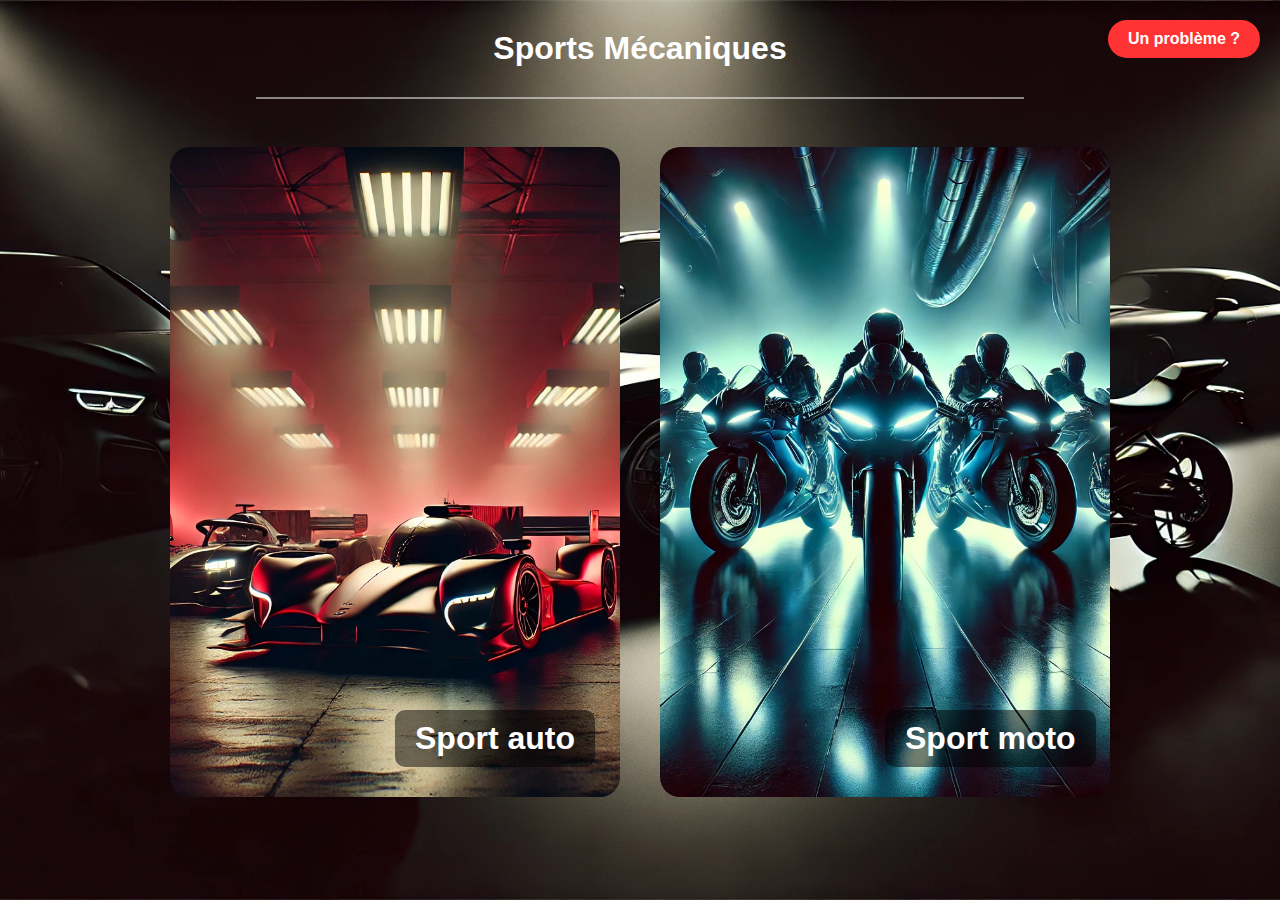
<file: DUARTE_Basile_Sport_Mecanique/Site Catalogue/index.html>
<!DOCTYPE html>
<html lang="fr">
  <head>
    <meta charset="UTF-8" />
    <meta name="viewport" content="width=device-width, initial-scale=1.0" />
    <link href="CSS/styles.css" rel="stylesheet" type="text/css" />
    <title>Sports Mécaniques</title>
  </head>
  <body>
    <button class="problem" onclick="window.location.href='HTML/formulaire.html'">
      Un problème ?
    </button>
    <div class="container">
      <div class="header">
        <h1>Sports Mécaniques</h1>
      </div>
      <div class="underline"></div>
      <div class="cards">
        <div class="card1">
          <a href="HTML/auto_page.html">
            <span>Sport auto</span>
          </a>
        </div>
        <div class="card2">
          <a href="HTML/moto_page.html">
            <span>Sport moto</span>
          </a>
        </div>
      </div>
    </div>
  </body>
</html>
</file>
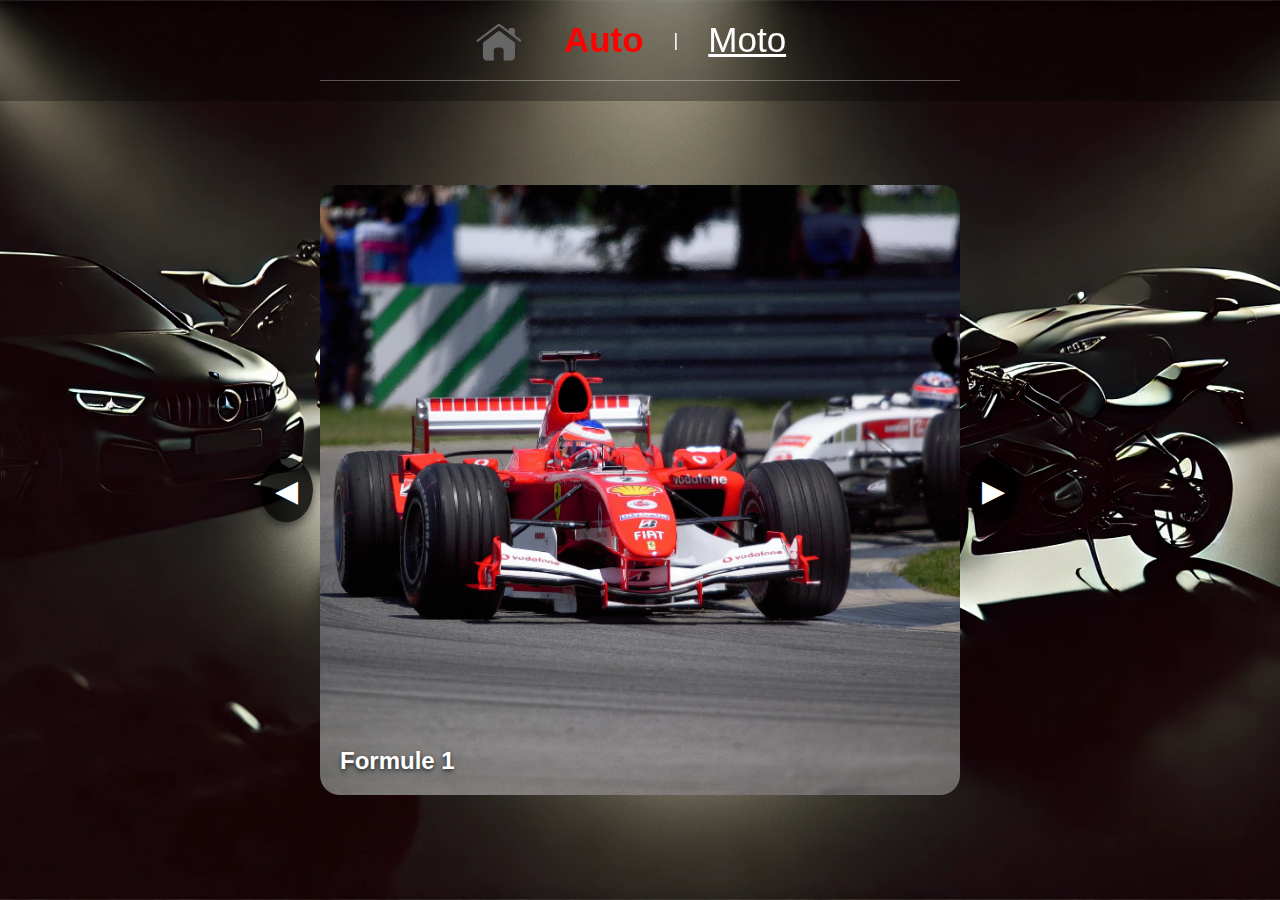
<file: DUARTE_Basile_Sport_Mecanique/Site Catalogue/HTML/auto_page.html>
<!DOCTYPE html>
<html lang="en">
<head>
    <meta charset="UTF-8" />
    <meta name="viewport" content="width=device-width, initial-scale=1.0" />
    <title>Sport Méca | Auto</title>
    <link rel="stylesheet" href="../CSS/style-auto-moto.css" />
</head>
<body>
    <div class="header">
        <div class="tabs">
            <a class="accueil" href="../index.html"></a>
            <h2 class="tab active">Auto</h2>
            <span class="divider">|</span>
            <a class="tab" href="moto_page.html">Moto</a>
        </div>
        <div class="underline"></div>
    </div>

    <div class="content">
        <div class="carousel">
    <!-- Radio buttons for each slide -->
    <input type="radio" id="slide1" name="carousel" checked />
    <input type="radio" id="slide2" name="carousel" />
    <input type="radio" id="slide3" name="carousel" />
    <input type="radio" id="slide4" name="carousel" />
    <input type="radio" id="slide5" name="carousel" />
    <input type="radio" id="slide6" name="carousel" />

    <!-- Carousel items -->
    <div class="slides">
        <div class="slide">
            <label for="slide6" class="arrow left">&#9664;</label>
            <a class="item slide1" href="F1.html"><h3>Formule 1</h3></a>
            <label for="slide2" class="arrow right">&#9654;</label>
        </div>
        <div class="slide">
            <label for="slide1" class="arrow left">&#9664;</label>
            <a class="item slide2" href="WRC.html"><h3>WRC</h3></a>
            <label for="slide3" class="arrow right">&#9654;</label>
        </div>
        <div class="slide">
            <label for="slide2" class="arrow left">&#9664;</label>
            <a class="item slide3" href="WEC.html"><h3>WEC</h3></a>
            <label for="slide4" class="arrow right">&#9654;</label>
        </div>
        <div class="slide">
            <label for="slide3" class="arrow left">&#9664;</label>
            <a class="item slide4" href="IMSA.html"><h3>IMSA</h3></a>
            <label for="slide5" class="arrow right">&#9654;</label>
        </div>
        <div class="slide">
            <label for="slide4" class="arrow left">&#9664;</label>
            <a class="item slide5" href="NASCAR.html"><h3>NASCAR</h3></a>
            <label for="slide6" class="arrow right">&#9654;</label>
        </div>
        <div class="slide">
            <label for="slide5" class="arrow left">&#9664;</label>
            <a class="item slide6" href="indycar.html"><h3>Indycar</h3></a>
            <label for="slide1" class="arrow right">&#9654;</label>
        </div>
    </div>
</div>
</file>
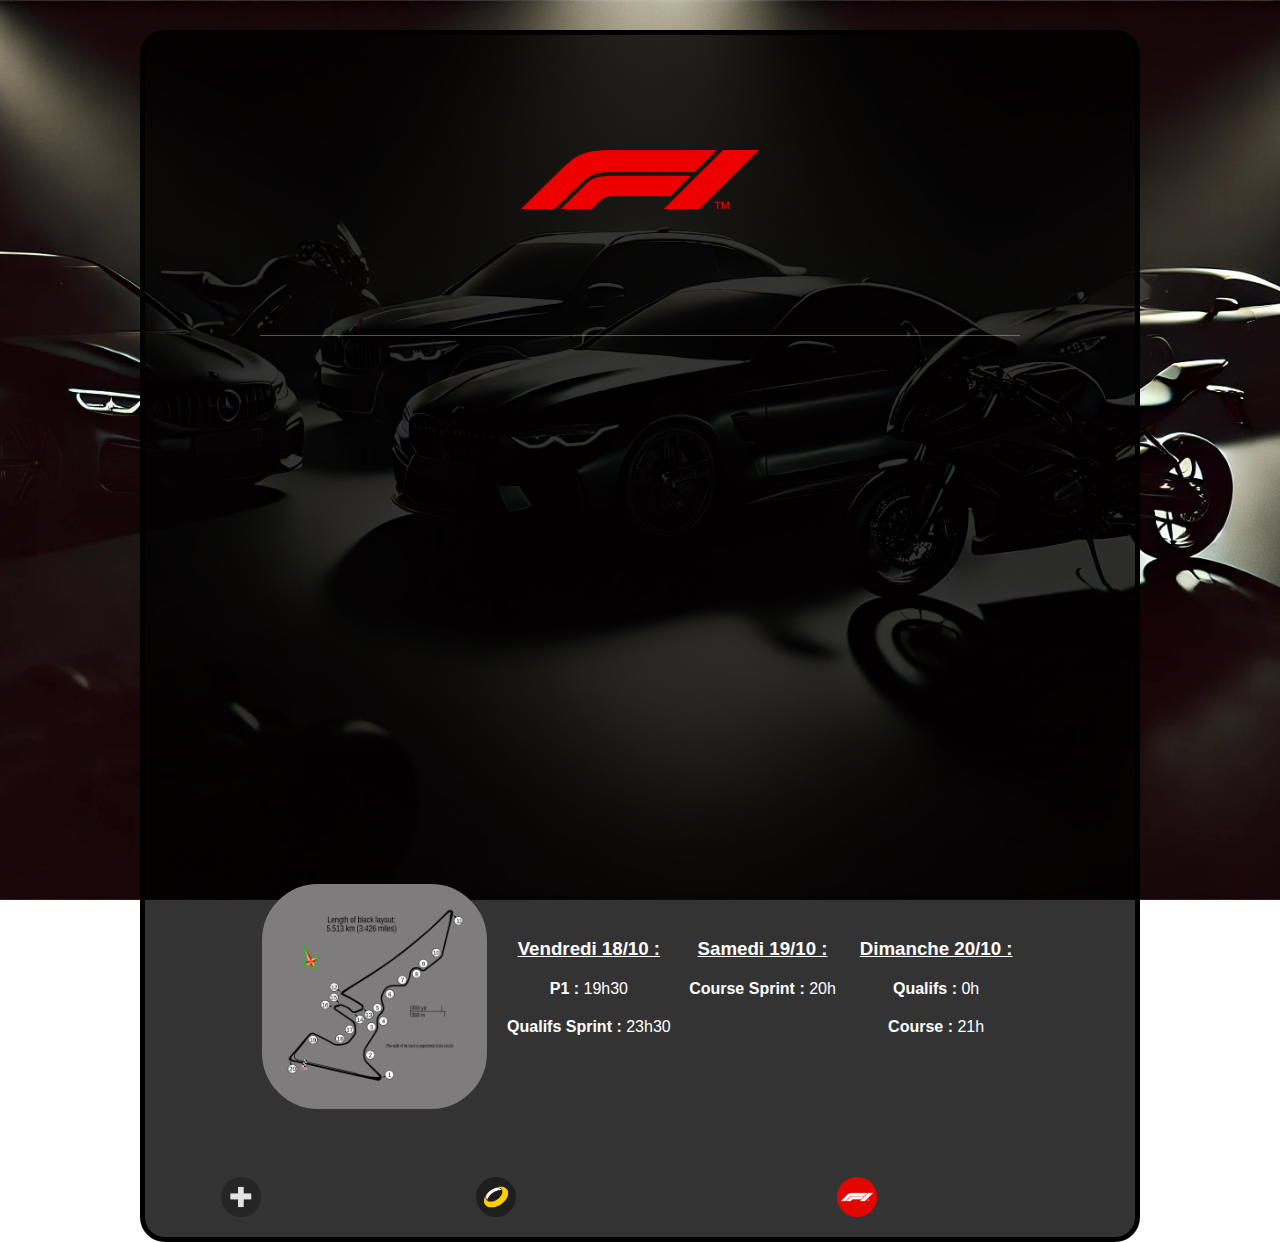
<file: DUARTE_Basile_Sport_Mecanique/Site Catalogue/HTML/F1.html>
<!DOCTYPE html>
<html lang="fr">
  <head>
    <meta charset="UTF-8" />
    <meta name="viewport" content="width=device-width, initial-scale=1.0" />
    <title>Sport Méca | F1</title>
    <link rel="stylesheet" href="../CSS/presentation.css" />
  </head>
  <body>
    <div class="container">
      <div class="image-section">
        <div class="image-f1"></div>
      </div>
      <div class="underline"></div>

      <!-- Section principale avec texte et image/vidéo -->
      <div class="content">
        <div class="text-section">
          <h2>Découvrez la Formule 1 : Une Passion à Grande Vitesse</h2>
          <p>
            Si vous aimez les sensations fortes et la vitesse, alors la Formule
            1 est faite pour vous ! Ce sport automobile n'est pas seulement une
            course, c'est un véritable spectacle qui éveille tous vos sens.
            Imaginez-vous au bord de la piste, le rugissement des moteurs qui
            résonne dans vos oreilles, l'odeur des pneus surchauffés et
            l'excitation palpable dans l'air. Chaque course est une danse entre
            la stratégie, la vitesse et la précision.
          </p>
          <p>
            Les pilotes, véritables artistes du volant, manœuvrent à des
            vitesses vertigineuses, défiant la gravité dans des virages serrés.
            La Formule 1 n'est pas seulement une question de rapidité, mais
            aussi de maîtrise technique et de prise de décision en un clin
            d'œil. Chaque seconde compte, et les pilotes doivent constamment
            anticiper et s’adapter aux conditions de la piste.
          </p>
          <p>
            Que vous regardiez depuis les tribunes d’un circuit légendaire ou
            depuis le confort de votre salon, la F1 offre une adrénaline
            inégalée. Les duels serrés, les dépassements audacieux et les
            moments de tension sont monnaie courante. Si vous êtes en quête
            d'une expérience pleine d'émotions, ne cherchez pas plus loin. La
            Formule 1 vous attend!
          </p>
          <p>
            Alors, préparez-vous à vivre une aventure unique où la vitesse, la
            passion et l'adrénaline se rencontrent. Plongez dans le monde
            fascinant de la F1 et laissez-vous emporter par le frisson de la
            course !
          </p>
        </div>
      </div>

      <!-- Section du prochain GP -->
<h2>Prochain Grand Prix</h2>
<div class="wrapper">
  <div class="circuit_f1">
    <h2>USA</h2>
  </div>
  <div class="session-info">
    <div>
      <h3><u>Vendredi 18/10 :</u></h3>
      <p><b>P1 :</b> 19h30</p>
      <p><b>Qualifs Sprint : </b>23h30</p>
    </div>
    <div>
      <h3><u>Samedi 19/10 :</u></h3>
      <p><b>Course Sprint :</b> 20h</p>
    </div>
    <div>
      <h3><u>Dimanche 20/10 :</u></h3>
      <p><b>Qualifs :</b> 0h</p>
      <p><b>Course :</b> 21h</p>
    </div>
  </div>
</div>


      <!-- Section des boutons en bas -->
      <div class="footer">
        <h2>Où regarder ?</h2>
        <div class="buttons">
          <a
            class="button canalPlus"
            href="https://boutique.canalplus.com/?sc_intcmp=MYCANAL:WEB:HEADER:STORE"
            target="_blank"
          ></a>
          <p>A partir de 34,99€/mois</p>
          <a
            class="button rtbf"
            href="https://auvio.rtbf.be/"
            target="_blank"
          ></a>
          <p>Gratuit / Nécessite un VPN Belgique</p>
          <a
            class="button f1tv"
            href="https://f1tv.formula1.com/"
            target="_blank"
          ></a>
          <p>A partir de 49.99€/an</p>
        </div>
      </div>
    </div>
  </body>
</html>
</file>
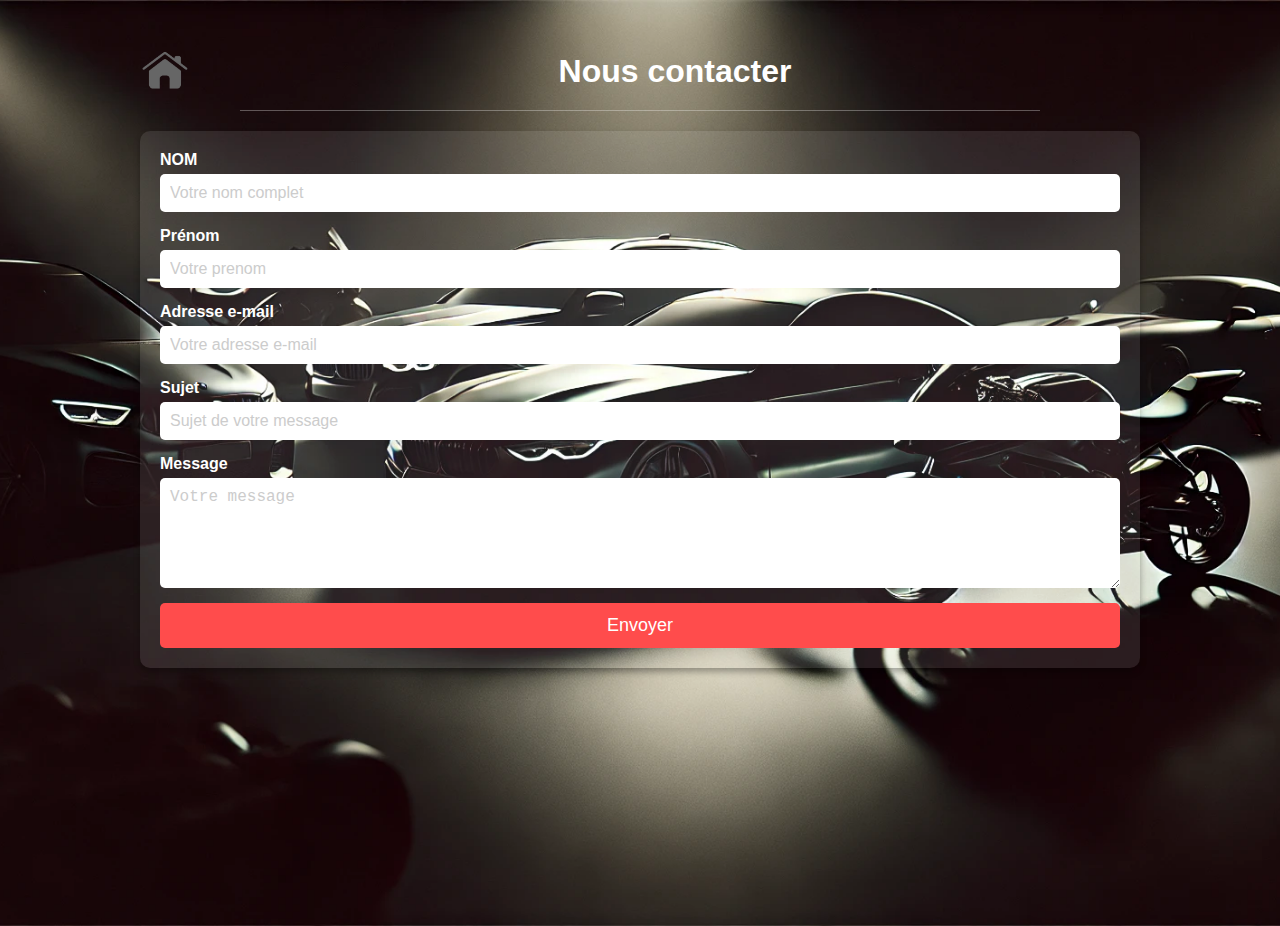
<file: DUARTE_Basile_Sport_Mecanique/Site Catalogue/HTML/formulaire.html>
<!DOCTYPE html>
<html lang="fr">
  <head>
    <meta charset="UTF-8" />
    <meta name="viewport" content="width=device-width, initial-scale=1.0" />
    <link href="../CSS/formulaire.css" rel="stylesheet" type="text/css" />
    <title>Sport Méca | Formulaire</title>
  </head>
  <body>
    <div class="container">
        <div class="header">
            <a class="accueil" href="../index.html"></a>
          <h1>Nous contacter</h1>
        </div>
        <div class="underline"></div>
         <div class="contact-form">
            <form action="/login" method="post">
              <div class="form-group">
                <label for="name_input">NOM</label>
                <input type="text" name="nom" placeholder="Votre nom complet" required />
              </div>

              <div class="form-group">
                <label for="name_input">Prénom</label>
                <input type="text" name="nom" placeholder="Votre prenom " required />
              </div>
              
              <div class="form-group">
                <label for="email">Adresse e-mail</label>
                <input type="email"name="email" placeholder="Votre adresse e-mail" required />
              </div>
      
              <div class="form-group">
                <label for="sujet">Sujet</label>
                <input type="text" id="sujet" name="sujet" placeholder="Sujet de votre message" required />
              </div>
      
              <div class="form-group">
                <label for="message">Message</label>
                <textarea id="message" name="message" rows="5" placeholder="Votre message" required></textarea>
              </div>
      
              <button type="submit" class="btn-submit" onclick="window.location.href='message.html'">Envoyer</button>
          </form>
    </div>
  </body>
</html>
</file>
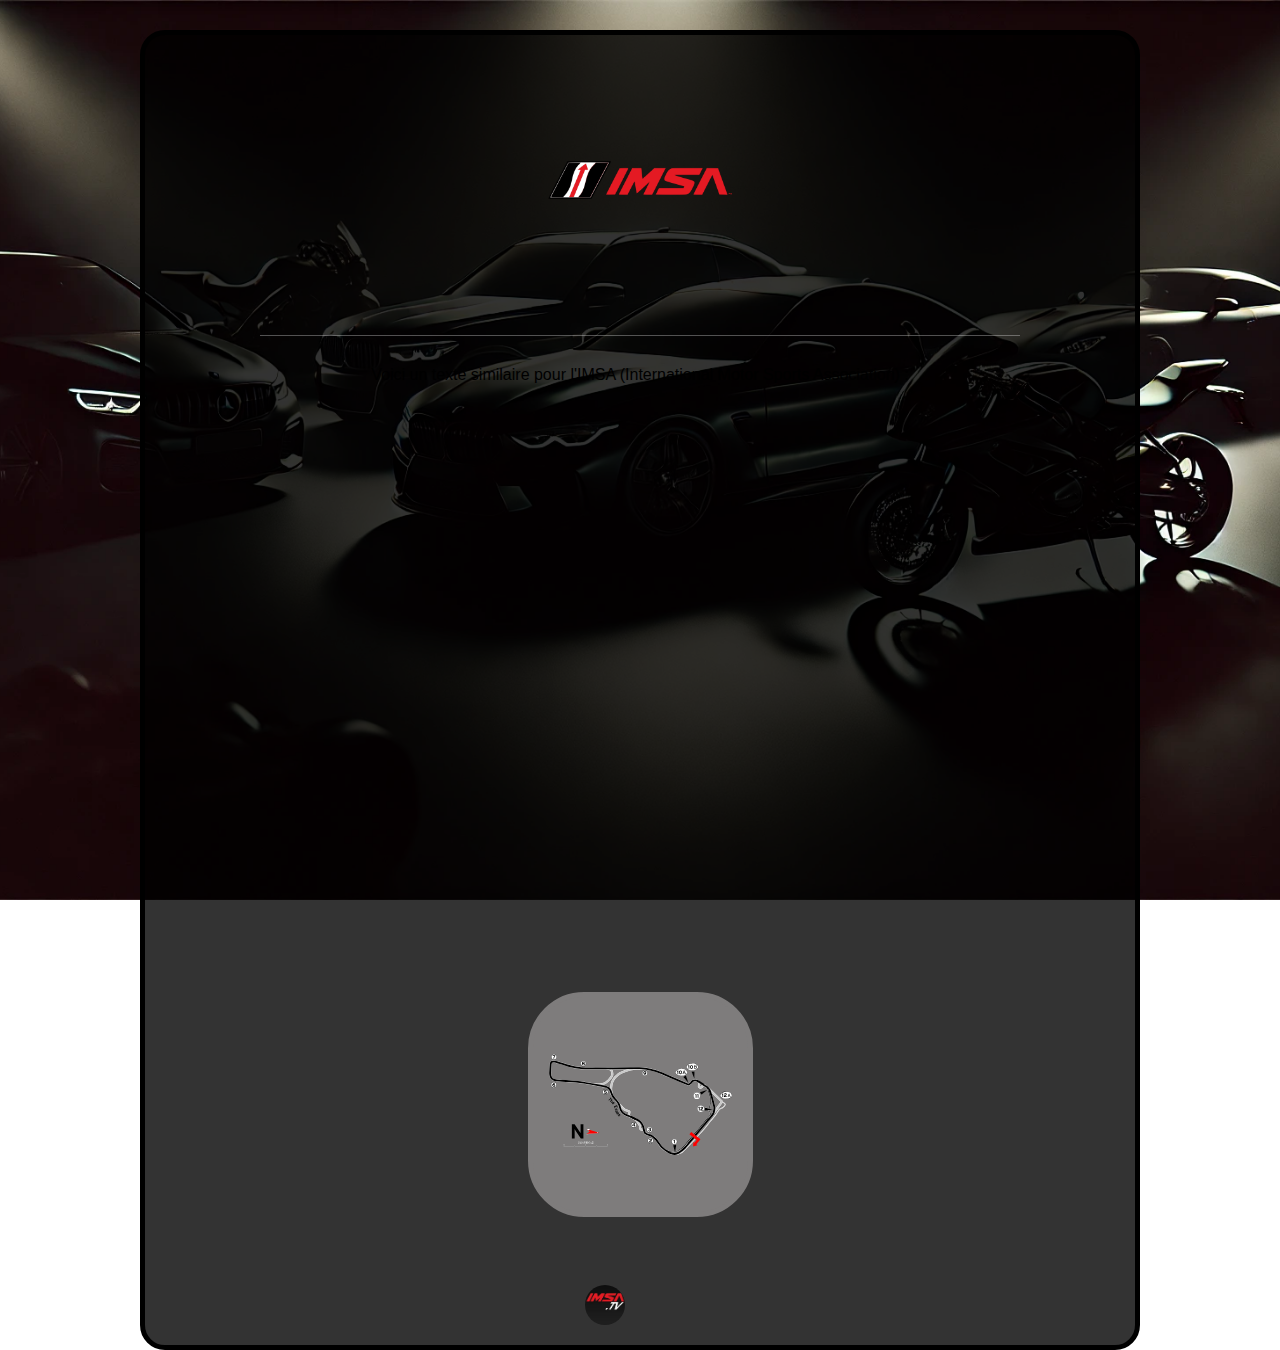
<file: DUARTE_Basile_Sport_Mecanique/Site Catalogue/HTML/IMSA.html>
<!DOCTYPE html>
<html lang="fr">
  <head>
    <meta charset="UTF-8" />
    <meta name="viewport" content="width=device-width, initial-scale=1.0" />
    <title>Sport Méca | IMSA</title>
    <link rel="stylesheet" href="../CSS/presentation.css" />
  </head>
  <body>
    <div class="container">
      <div class="image-section">
        <div class="image-imsa"></div>
      </div>
      <div class="underline"></div>

      <!-- Section principale avec texte et image/vidéo -->
      <div class="content">
        <div class="text-section">
          Voici un texte similaire pour l'IMSA (International Motor Sports
          Association) :

          <h2>
            Découvrez l'IMSA : L'Équilibre Parfait entre Technologie, Vitesse et
            Stratégie
          </h2>
          <p>
            Si vous êtes passionné par la diversité des voitures de course et
            les compétitions à haute intensité, alors l'IMSA est faite pour vous
            ! L'IMSA n'est pas seulement une série de courses, c'est une
            véritable vitrine de l'ingénierie automobile et de la stratégie de
            course, où prototypes et voitures GT s'affrontent sur certains des
            circuits les plus emblématiques d'Amérique du Nord. Imaginez-vous le
            long de la piste, à ressentir la puissance des moteurs et à observer
            les duels acharnés qui se jouent à chaque virage.
          </p>
          <p>
            Les pilotes de l'IMSA sont de véritables maîtres de la conduite,
            s'adaptant à des véhicules de différentes catégories, de prototypes
            ultra-rapides aux voitures GT, chacune avec ses propres défis. La
            course est une bataille d'endurance et de vitesse, où la gestion des
            pneus, du carburant et des conditions de piste joue un rôle crucial.
            En IMSA, la compétition ne concerne pas seulement la performance
            individuelle, mais aussi la collaboration avec des coéquipiers et
            des équipes de pointe.
          </p>
          <p>
            Que vous soyez sur les mythiques circuits de Daytona ou de Sebring,
            ou que vous suiviez depuis chez vous, l'IMSA promet des moments de
            pur frisson. Les dépassements à haute vitesse, les bagarres de
            position dans des courses multi-catégories, et les stratégies
            d’arrêts aux stands en pleine nuit ou sous la pluie sont monnaie
            courante. Avec des épreuves qui allient vitesse et endurance, chaque
            course est une aventure pleine de rebondissements et de tension.
          </p>
          <p>
            Si vous recherchez une compétition où technologie, rapidité et
            stratégie se rencontrent, l'IMSA est la réponse à vos attentes.
            Plongez dans ce monde fascinant où les voitures les plus avancées et
            les pilotes les plus talentueux s'affrontent dans une lutte acharnée
            pour la victoire. L'IMSA vous attend, prête à vous offrir des
            sensations fortes à chaque instant !
          </p>
        </div>
      </div>

      <!-- Section du prochain GP -->
      <h2>Prochain Grand Prix</h2>
      <div class="wrapper">
        <div class="circuit_imsa"><h2>Road Atlanta</h2></div>
      </div>

      <!-- Section des boutons en bas -->
      <div class="footer">
        <h2>Où regarder ?</h2>
        <div class="buttons">
          <a
            class="button imsatv"
            href="https://www.imsa.com/tvlive/"
            target="_blank"
          ></a>
          <p>Gratuit</p>
        </div>
      </div>
    </div>
  </body>
</html>
</file>
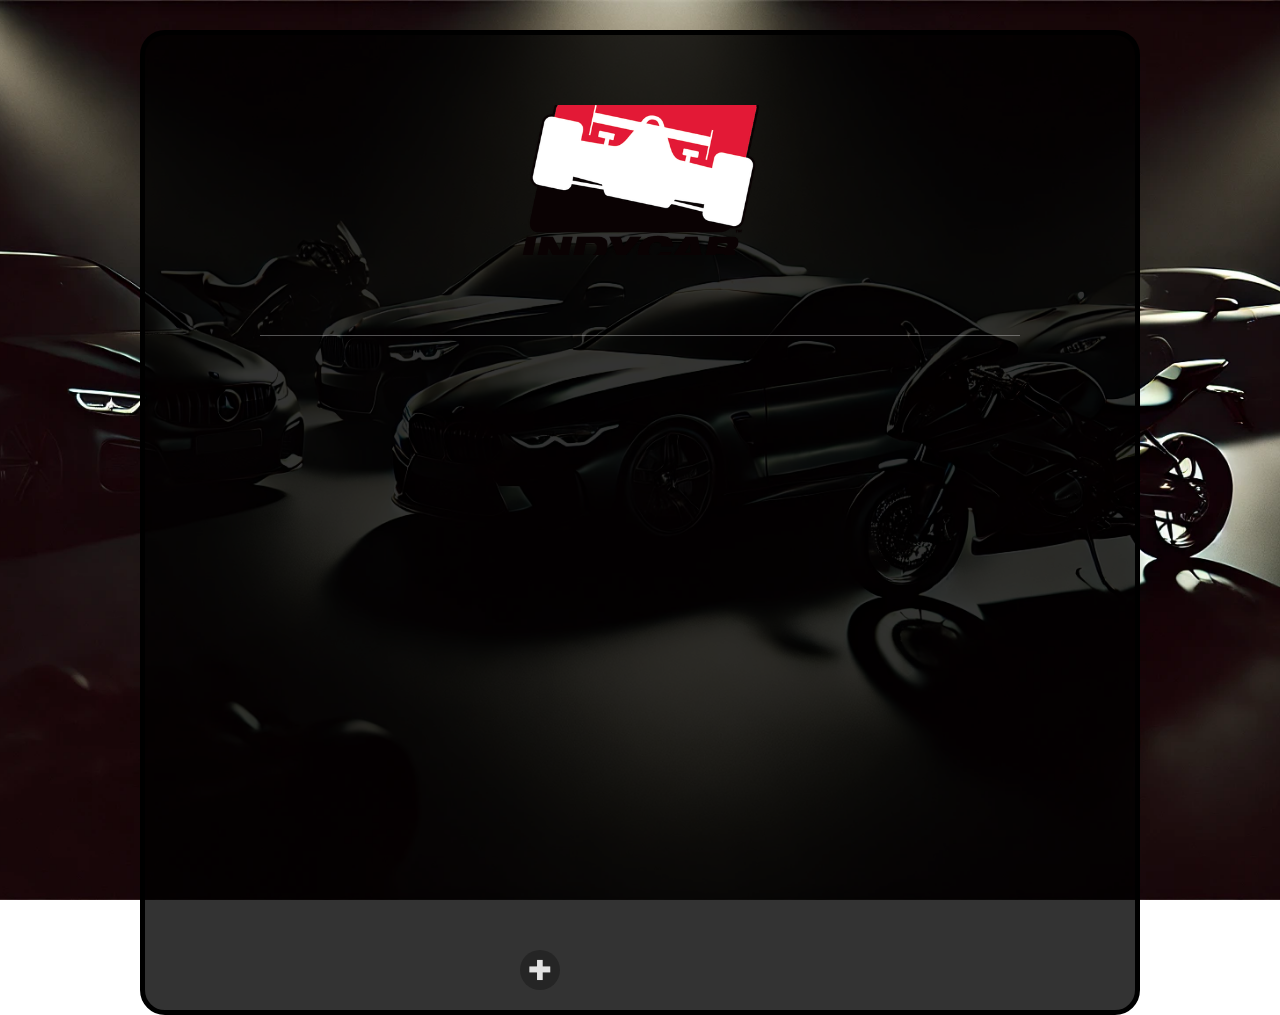
<file: DUARTE_Basile_Sport_Mecanique/Site Catalogue/HTML/indycar.html>
<!DOCTYPE html>
<html lang="fr">
  <head>
    <meta charset="UTF-8" />
    <meta name="viewport" content="width=device-width, initial-scale=1.0" />
    <title>Sport Méca | Indycar</title>
    <link rel="stylesheet" href="../CSS/presentation.css" />
  </head>
  <body>
    <div class="container">
      <div class="image-section">
        <div class="image-indycar"></div>
      </div>
      <div class="underline"></div>

      <!-- Section principale avec texte et image/vidéo -->
      <div class="content">
        <div class="text-section">
          <h2>
            Découvrez l'IndyCar : La Précision et la Vitesse à l’Américaine
          </h2>
          <p>
            Si la vitesse pure et les manœuvres audacieuses vous passionnent,
            l'IndyCar est faite pour vous ! Ce championnat emblématique aux
            États-Unis combine des courses ultra-rapides sur des ovales, des
            circuits urbains et des tracés routiers techniques. Imaginez-vous
            sur la ligne de départ à Indianapolis ou à Long Beach, le
            vrombissement des moteurs couvrant la foule, les pilotes atteignant
            des vitesses vertigineuses dans des courses où chaque fraction de
            seconde compte.
          </p>
          <p>
            Les pilotes d'IndyCar sont de véritables virtuoses du volant,
            maîtrisant des monoplaces ultra-légères et puissantes. Sur les
            ovales comme l'Indianapolis Motor Speedway, ils frôlent les 370
            km/h, alors que sur les circuits urbains étroits, chaque virage est
            une épreuve de précision. La stratégie, les arrêts aux stands et la
            gestion du carburant sont essentiels pour triompher dans ces courses
            où l'endurance et la concentration sont mises à rude épreuve.
          </p>
          <p>
            Qu'il s'agisse de l'Indy 500, une des courses les plus célèbres au
            monde, ou d'une étape en plein cœur de la ville, l'IndyCar vous
            garantit des moments de pur suspense. Les dépassements osés, les
            batailles pour le podium et les fins de course serrées sont le
            quotidien de ce championnat légendaire.
          </p>
          <p>
            Si vous cherchez une expérience de course intense, rapide et
            stratégique, l'IndyCar est faite pour vous. Entrez dans l'univers
            palpitant de l'IndyCar et découvrez la passion de la course
            automobile à l'américaine !
          </p>
        </div>
      </div>

      <!-- Section du prochain GP -->
      <h2>Prochaine saison : 02/03/25</h2>

      <!-- Section des boutons en bas -->
      <div class="footer">
        <h2>Où regarder ?</h2>
        <div class="buttons">
          <a
            class="button canalPlus"
            href="https://boutique.canalplus.com/?sc_intcmp=MYCANAL:WEB:HEADER:STORE"
            target="_blank"
          ></a>
          <p>A partir de 34,99€/mois</p>
        </div>
      </div>
    </div>
  </body>
</html>
</file>
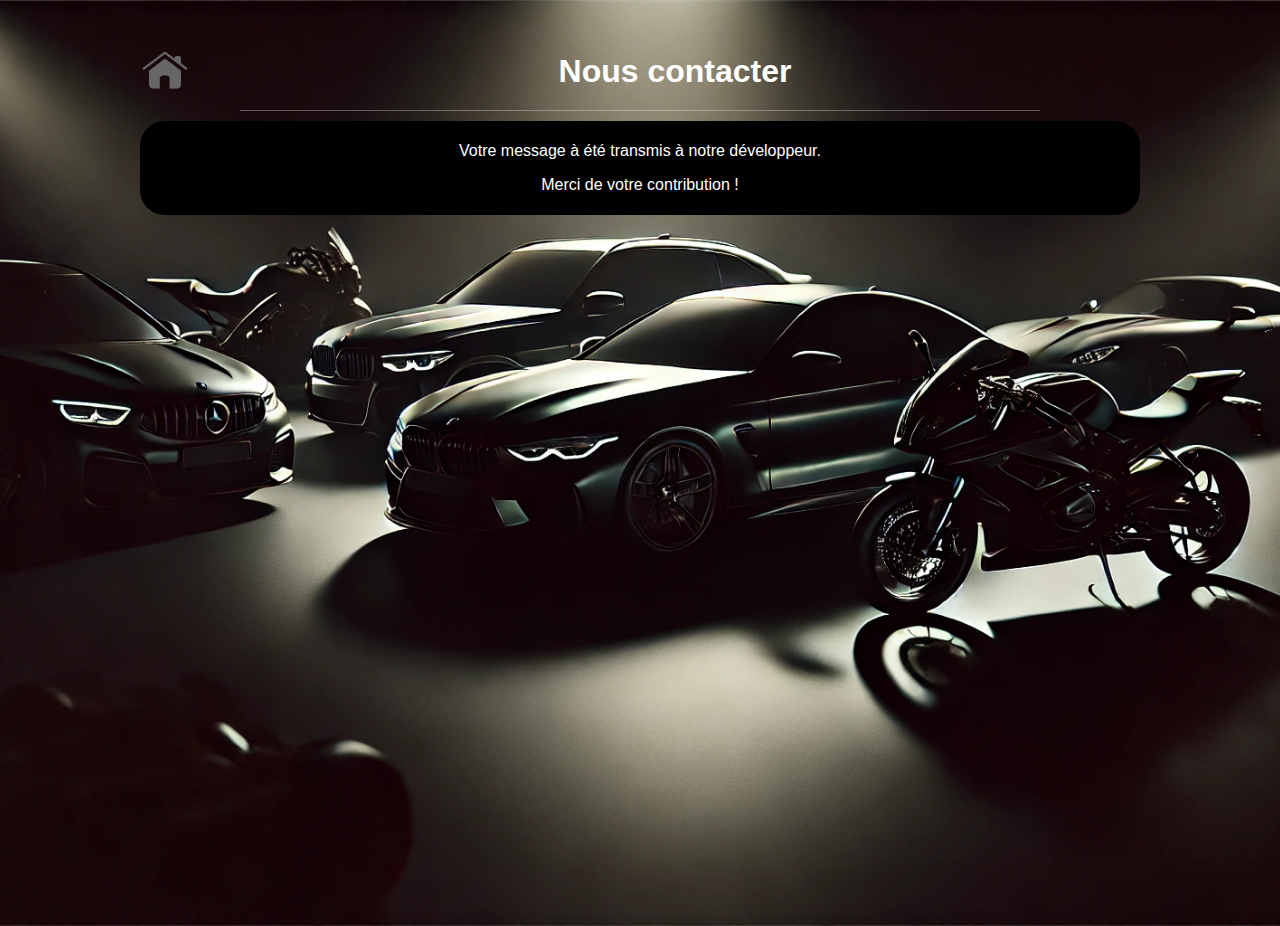
<file: DUARTE_Basile_Sport_Mecanique/Site Catalogue/HTML/message.html>
<!DOCTYPE html>
<html lang="fr">
  <head>
    <meta charset="UTF-8" />
    <meta name="viewport" content="width=device-width, initial-scale=1.0" />
    <link href="../CSS/formulaire.css" rel="stylesheet" type="text/css" />
    <title>Sport Méca | Formulaire</title>
  </head>
  <body>
    <div class="container">
        <div class="header">
            <a class="accueil" href="../index.html"></a>
          <h1>Nous contacter</h1>
        </div>
        <div class="underline"></div>
        <div class="mess_generique">
            <p>Votre message à été transmis à notre développeur.</p>
            <p>Merci de votre contribution !</p>
        </div>
  </body>
</html>
</file>
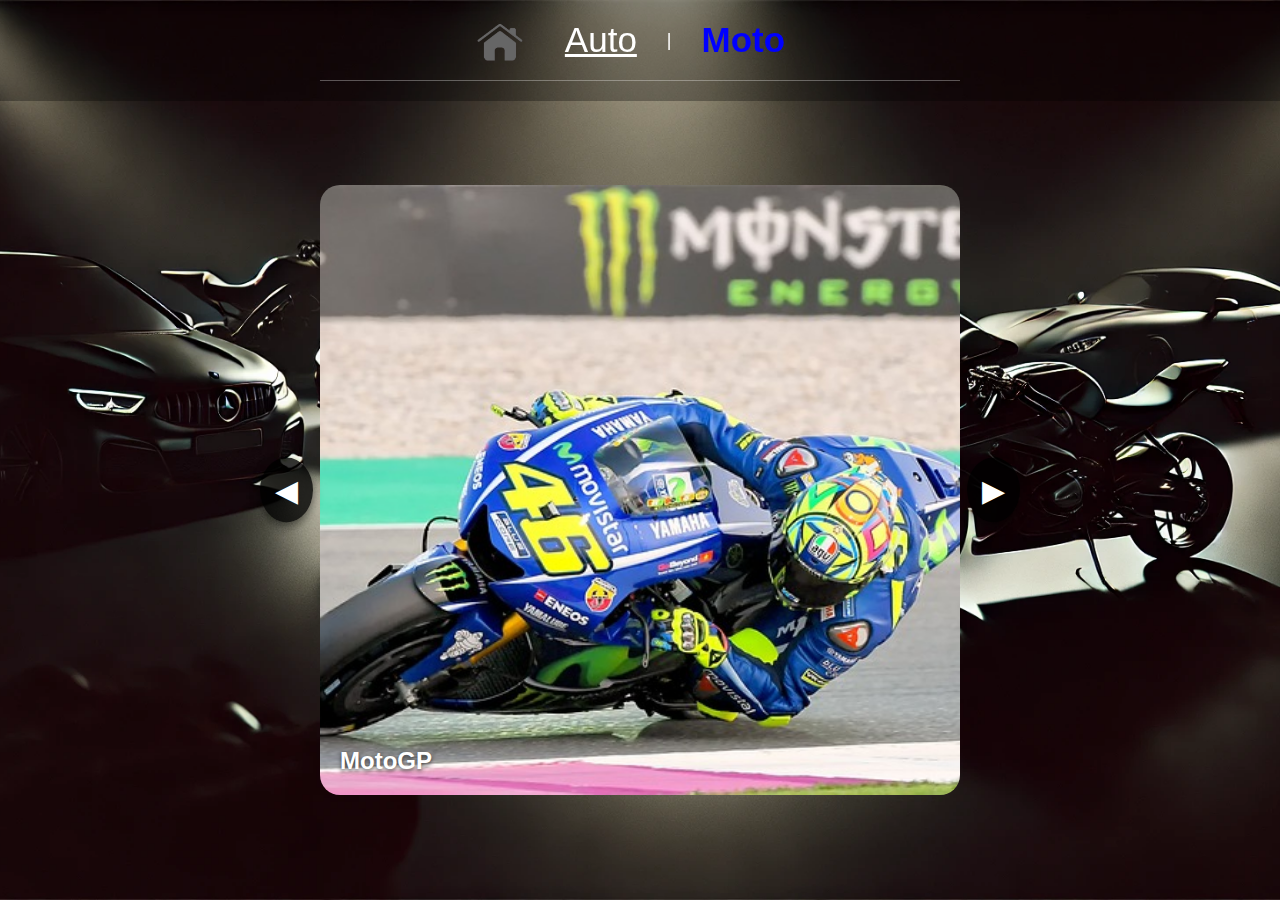
<file: DUARTE_Basile_Sport_Mecanique/Site Catalogue/HTML/moto_page.html>
<!DOCTYPE html>
<html lang="en">
  <head>
    <meta charset="UTF-8" />
    <meta name="viewport" content="width=device-width, initial-scale=1.0" />
    <title>Sport Méca | Auto</title>
    <link rel="stylesheet" href="../CSS/style-auto-moto.css" />
  </head>
  <body>
    <div class="header">
      <div class="tabs">
        <a class="accueil" href="../index.html"></a>
        <a class="tab" href="auto_page.html">Auto</a>
        <span class="divider">|</span>
        <h2 class="tab active1">Moto</h2>
      </div>
      <div class="underline"></div>
    </div>

    <div class="content">
      <div class="carousel">
        <!-- Radio buttons for each slide -->
        <input type="radio" id="slide7" name="carousel" checked />
        <input type="radio" id="slide8" name="carousel" />
        <input type="radio" id="slide9" name="carousel" />

        <!-- Carousel items -->
        <div class="slides">
          <div class="slide">
            <label for="slide9" class="arrow left">&#9664;</label>
            <!-- Left arrow -->
            <a class="item slide7" href="motogp.html"><h3>MotoGP</h3></a>
            <!-- Slide content -->
            <label for="slide8" class="arrow right">&#9654;</label>
            <!-- Right arrow -->
          </div>
          <div class="slide">
            <label for="slide7" class="arrow left">&#9664;</label>
            <a class="item slide8" href="SBK.html"><h3>SuperBike</h3></a>
            <label for="slide9" class="arrow right">&#9654;</label>
          </div>
          <div class="slide">
            <label for="slide8" class="arrow left">&#9664;</label>
            <a class="item slide9" href="MXGP.html"><h3>MotoCross</h3></a>
            <label for="slide7" class="arrow right">&#9654;</label>
          </div>
          </div>
        </div>
      </div>
    </div>
  </body>
</html>
</file>
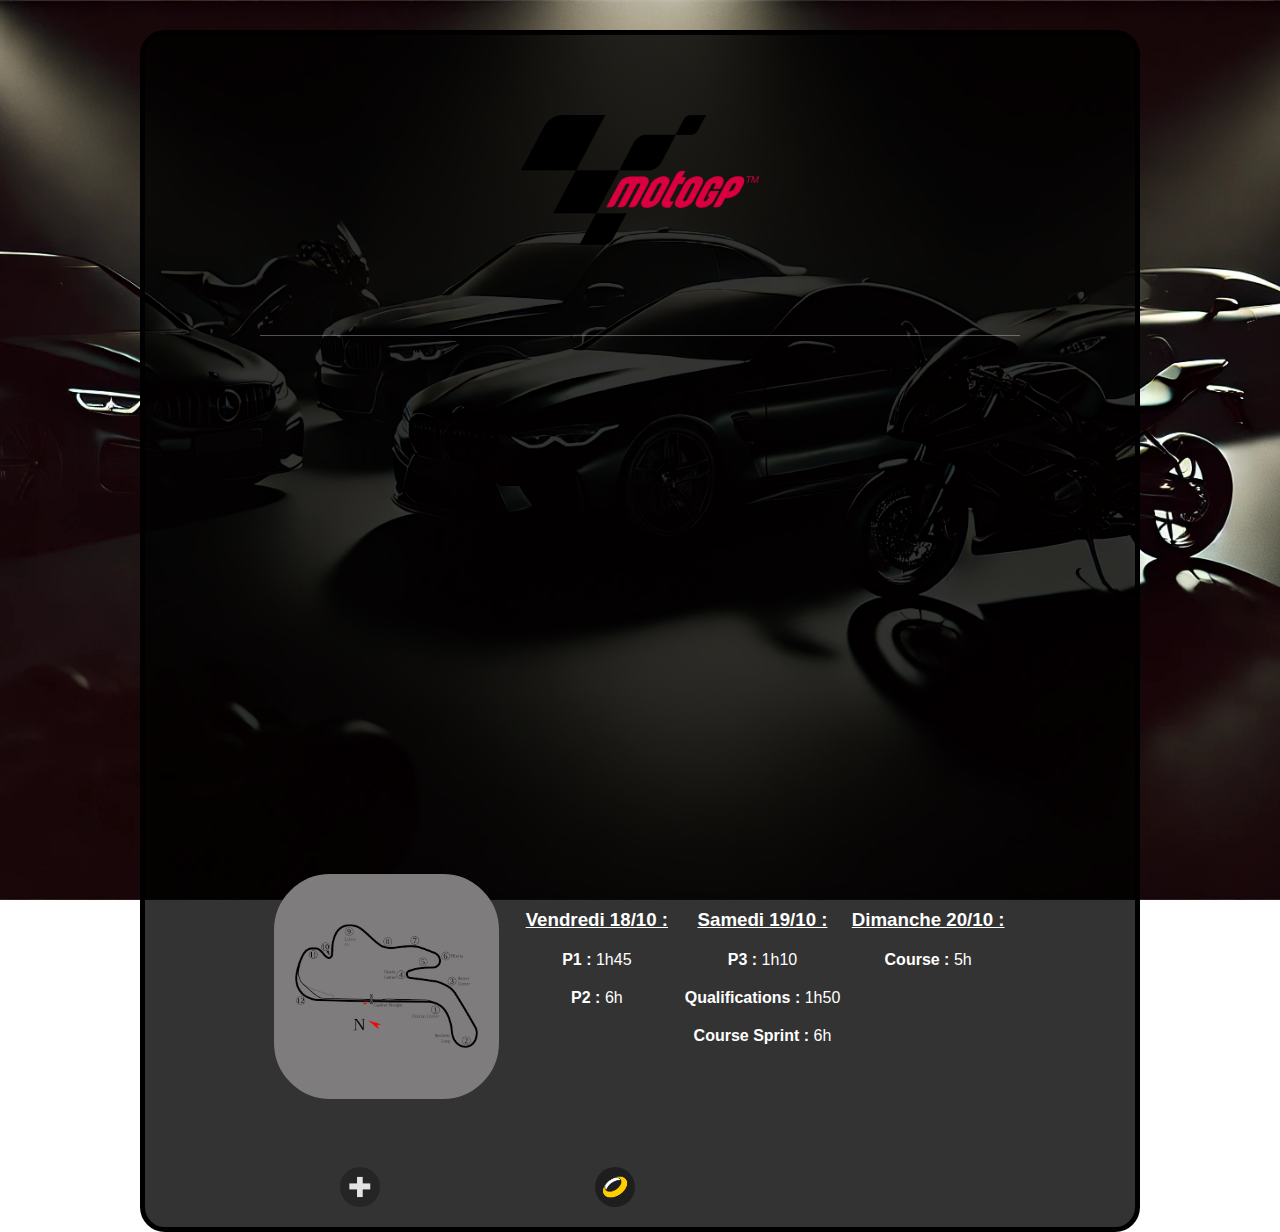
<file: DUARTE_Basile_Sport_Mecanique/Site Catalogue/HTML/motogp.html>
<!DOCTYPE html>
<html lang="fr">
  <head>
    <meta charset="UTF-8" />
    <meta name="viewport" content="width=device-width, initial-scale=1.0" />
    <title>Sport Méca | MotoGP</title>
    <link rel="stylesheet" href="../CSS/presentation.css" />
  </head>
  <body>
    <div class="container">
      <div class="image-section">
        <div class="image-motogp"></div>
      </div>
      <div class="underline"></div>

      <!-- Section principale avec texte et image/vidéo -->
      <div class="content">
        <div class="text-section">
          <h2>Découvrez la MotoGP : La Vitesse à l'État Pur</h2>
          <p>
            Si vous aimez l'adrénaline et la précision des deux roues, la MotoGP
            est le summum de la course moto. Ce championnat mondial, qui réunit
            les motos les plus rapides et les pilotes les plus talentueux, vous
            plongera dans un univers où la vitesse et la maîtrise sont au cœur
            de chaque virage. Imaginez-vous en bord de piste, ressentant le
            souffle des motos qui passent à plus de 300 km/h, dans un concert de
            moteurs rugissants et de freins crissant sous l'effort.
          </p>
          <p>
            Les pilotes de MotoGP sont des athlètes exceptionnels, contrôlant
            des machines de 1000 cm³ avec une précision extrême. Chaque course
            est un ballet à haute vitesse, où les dépassements se font parfois à
            quelques millimètres les uns des autres. Que ce soit à travers les
            chicanes du Mugello ou dans les longues lignes droites de
            Silverstone, la MotoGP offre un spectacle haletant, où la technique
            et la stratégie sont aussi importantes que le courage et l’instinct.
          </p>
          <p>
            Chaque Grand Prix est une explosion d'émotions, avec des batailles
            incessantes pour la tête de la course, des freinages audacieux et
            des virages pris à l’angle extrême. Les affrontements entre légendes
            de la discipline sont souvent épiques et la tension est palpable
            jusqu'à la ligne d'arrivée.
          </p>
          <p>
            Alors, plongez dans l'univers exaltant de la MotoGP et préparez-vous
            à vivre l'intensité des courses motos à un niveau inégalé. Entre
            vitesse, précision et émotions fortes, la MotoGP vous promet des
            sensations inoubliables !
          </p>
        </div>
      </div>

      <!-- Section du prochain GP -->
      <h2>Prochain Grand Prix</h2>
      <div class="wrapper">
        <div class="circuit_motogp">
          <h2>Australie</h2>
        </div>
        <div class="session-info">
          <div>
            <h3><u>Vendredi 18/10 :</u></h3>
            <p><b>P1 :</b> 1h45</p>
            <p><b>P2 : </b>6h</p>
          </div>
          <div>
            <h3><u>Samedi 19/10 :</u></h3>
            <p><b>P3 :</b> 1h10</p>
            <p><b>Qualifications :</b> 1h50</p>
            <p><b>Course Sprint :</b> 6h</p>
          </div>
          <div>
            <h3><u>Dimanche 20/10 :</u></h3>
            <p><b>Course :</b> 5h</p>
          </div>
        </div>
      </div>

      <!-- Section des boutons en bas -->
      <div class="footer">
        <h2>Où regarder ?</h2>
        <div class="buttons">
          <a
            class="button canalPlus"
            href="https://boutique.canalplus.com/?sc_intcmp=MYCANAL:WEB:HEADER:STORE"
            target="_blank"
          ></a>
          <p>A partir de 34,99€/mois</p>
          <a
            class="button rtbf"
            href="https://auvio.rtbf.be/"
            target="_blank"
          ></a>
          <p>Gratuit / Nécessite un VPN Belgique</p>
        </div>
      </div>
    </div>
  </body>
</html>
</file>
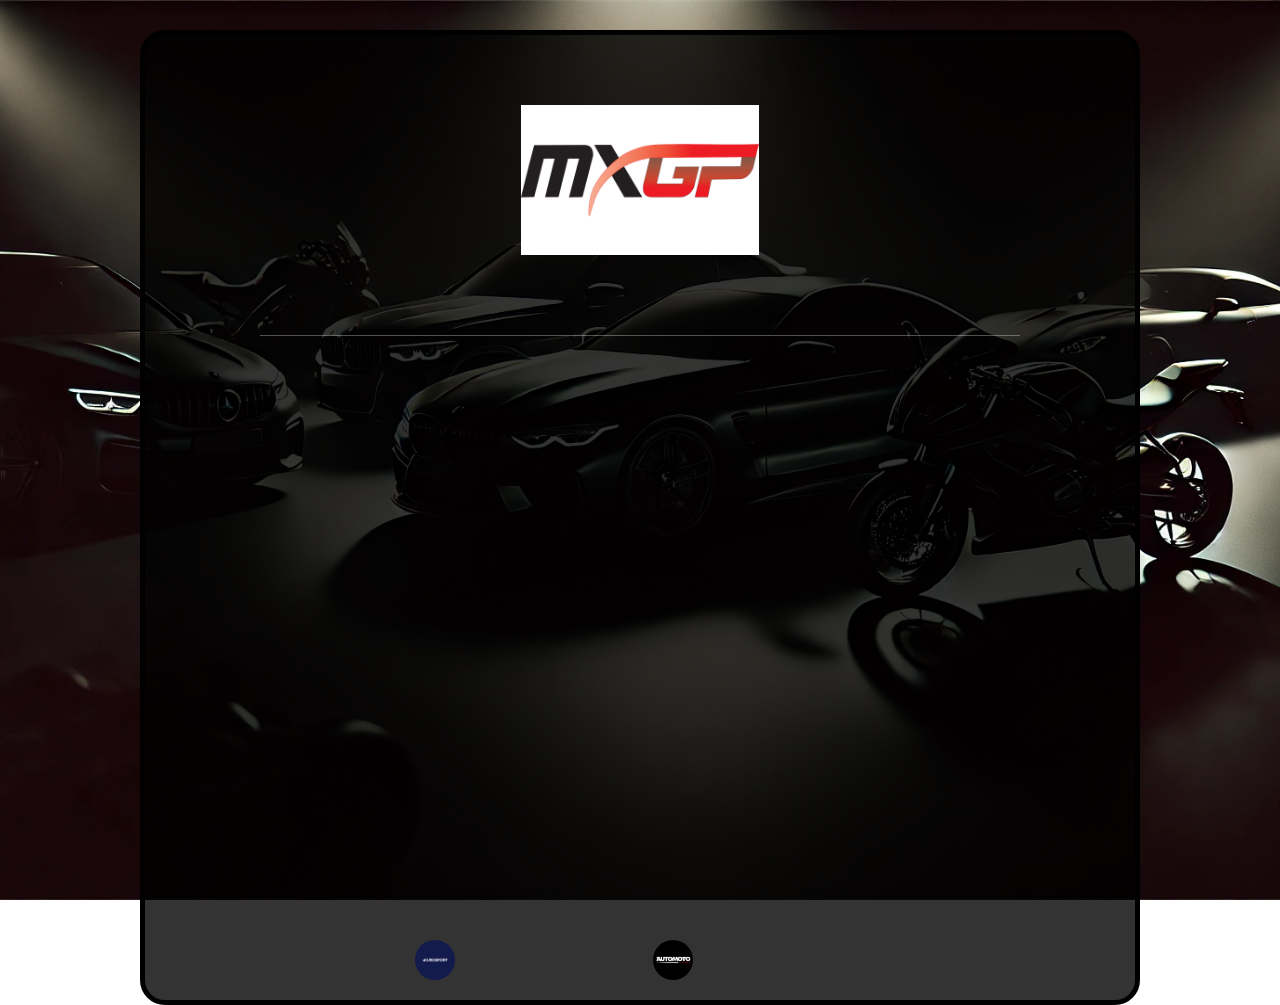
<file: DUARTE_Basile_Sport_Mecanique/Site Catalogue/HTML/MXGP.html>
<!DOCTYPE html>
<html lang="fr">
  <head>
    <meta charset="UTF-8" />
    <meta name="viewport" content="width=device-width, initial-scale=1.0" />
    <title>Sport Méca | MXGP</title>
    <link rel="stylesheet" href="../CSS/presentation.css" />
  </head>
  <body>
    <div class="container">
      <div class="image-section">
        <div class="image-MXGP"></div>
      </div>
      <div class="underline"></div>

      <!-- Section principale avec texte et image/vidéo -->
      <div class="content">
        <div class="text-section">
          <h2>Découvrez le MXGP : Le Défi Ultime en Tout-Terrain</h2>
          <p>
            Si vous êtes attiré par la terre, la boue et les sauts
            spectaculaires, le MXGP (Championnat du Monde de Motocross) est
            l’épreuve idéale pour vous. Cette compétition tout-terrain est un
            mélange de puissance, d’agilité et de pure adrénaline, où les
            pilotes affrontent des circuits naturels parsemés de bosses, de
            virages serrés et de sauts impressionnants. Imaginez-vous sur les
            bords de la piste, la terre soulevée par les motos et les pilotes
            défiant la gravité à chaque saut.
          </p>
          <p>
            Les pilotes de motocross sont des athlètes hors pair, capables de
            contrôler leurs motos sur des terrains accidentés et imprévisibles.
            Que ce soit sur les collines de Matterley Basin ou dans les sables
            profonds de Lommel, chaque course est un combat acharné, où la
            résistance physique et la technique jouent un rôle crucial. Les
            pilotes doivent naviguer à travers des surfaces en perpétuelle
            évolution, tout en gérant des sauts vertigineux et des virages
            traîtres.
          </p>
          <p>
            Le MXGP est un véritable spectacle de maniabilité et de puissance,
            avec des batailles pour chaque position sur la grille. Les
            dépassements en plein saut, les glissades contrôlées et les
            manœuvres dans la boue ajoutent une dimension spectaculaire à chaque
            course, captivant le public à chaque instant.
          </p>
          <p>
            Si vous cherchez une expérience unique de course tout-terrain, où la
            bravoure et la maîtrise sont mises à l’épreuve, le MXGP est fait
            pour vous. Rejoignez le monde palpitant du motocross et
            préparez-vous à ressentir l'intensité des courses en pleine nature !
          </p>
        </div>
      </div>

      <!-- Section du prochain GP -->
      <h2>Prochaine Saison : 01/03/25</h2>

      <!-- Section des boutons en bas -->
      <div class="footer">
        <h2>Où regarder ?</h2>
        <div class="buttons">
          <a
            class="button eurosport"
            href="https://www.max.com/fr/fr/sports?utm_campaign=FR-EU-M1-EU-C7-EU-BAU-DR-W-AllSports-Undefined-240101-NA&utm_medium=referral&utm_source=eurosport.fr&utm_content=home-top-banner-subscribe"
            target="_blank"
          ></a>
          <p>A partir de 69,99€/an</p>
          <a
            class="button automoto"
            href="https://live-replay.automoto-lachaine.fr/"
            target="_blank"
          ></a>
          <p>A partir de 2.99€/an</p>
        </div>
      </div>
    </div>
  </body>
</html>
</file>
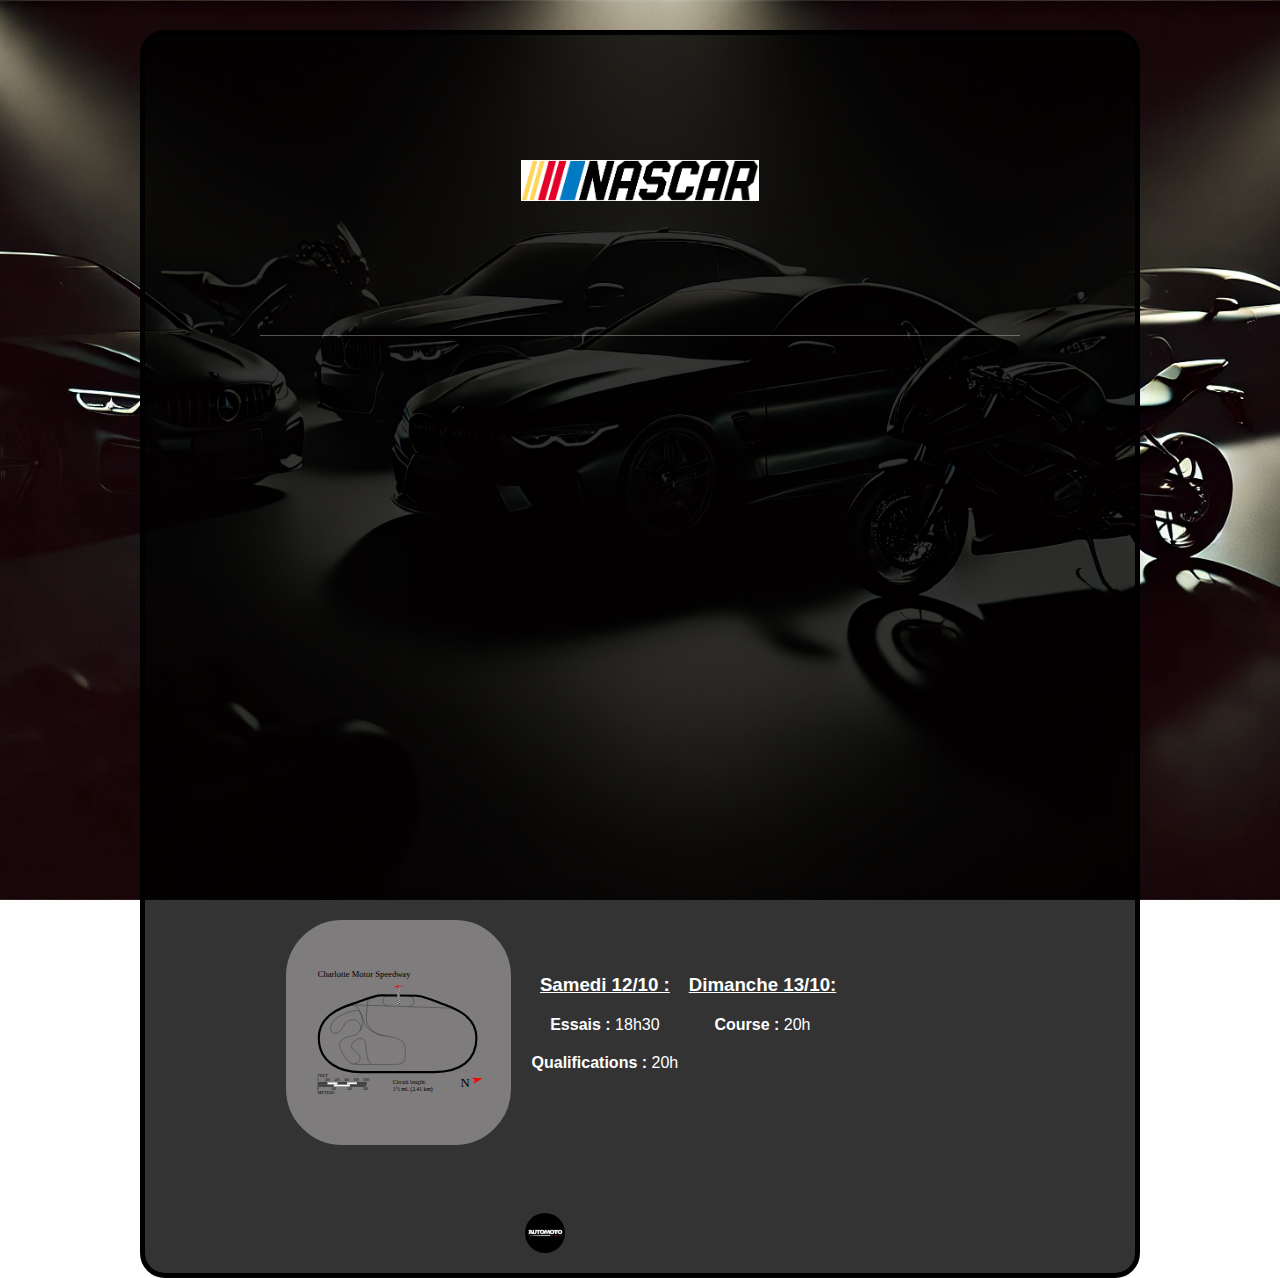
<file: DUARTE_Basile_Sport_Mecanique/Site Catalogue/HTML/NASCAR.html>
<!DOCTYPE html>
<html lang="fr">
  <head>
    <meta charset="UTF-8" />
    <meta name="viewport" content="width=device-width, initial-scale=1.0" />
    <title>Sport Méca | NASCAR</title>
    <link rel="stylesheet" href="../CSS/presentation.css" />
  </head>
  <body>
    <div class="container">
      <div class="image-section">
        <div class="image-NASCAR"></div>
      </div>
      <div class="underline"></div>

      <!-- Section principale avec texte et image/vidéo -->
      <div class="content">
        <div class="text-section">
          <h2>Découvrez la NASCAR : L'Essence de la Course Américaine</h2>
          <p>
            Si vous êtes à la recherche d'action intense et de courses
            rapprochées à des vitesses vertigineuses, la NASCAR est le spectacle
            ultime. Plus qu'une course, la NASCAR est une épreuve de force où
            les pilotes s'affrontent roue contre roue sur des circuits ovales
            emblématiques, poussant leurs machines et leurs nerfs à la limite.
            Imaginez-vous dans les gradins, le rugissement des moteurs résonnant
            dans l'air, les dépassements se jouant parfois au millimètre près,
            et l'adrénaline montant à chaque tour.
          </p>
          <p>
            Les pilotes de NASCAR, véritables gladiateurs modernes, manœuvrent
            leurs voitures lourdes et puissantes à des vitesses hallucinantes,
            toujours au bord du contact. Sur des pistes aussi variées que
            Daytona, Talladega ou Bristol, chaque course est un mélange
            d'habileté, de stratégie et d'endurance. Les courses sont aussi
            imprévisibles que passionnantes, avec des duels serrés, des
            dépassements osés et parfois des accidents spectaculaires.
          </p>
          <p>
            Que vous soyez au cœur d'un grand circuit ovale ou devant votre
            télévision, la NASCAR offre une expérience de course incomparable.
            Les batailles pour la première place sont sans relâche, et chaque
            course peut basculer en un instant, notamment lors des fameuses
            "finishes" à couper le souffle. Pour les amateurs de sensations
            fortes, la NASCAR est l'événement à ne pas manquer !
          </p>
          <p>
            Alors, préparez-vous à vibrer au rythme des moteurs et à ressentir
            l'énergie unique des courses de stock-cars. La NASCAR vous attend,
            prête à vous embarquer dans un tourbillon de vitesse et d'adrénaline
            !
          </p>
        </div>
      </div>

      <!-- Section du prochain GP -->
      <h2>Prochain Grand Prix</h2>
      <div class="wrapper">
        <div class="circuit_NASCAR">
          <h2>Charlotte</h2>
        </div>
        <div class="session-info">
          <div>
            <h3><u>Samedi 12/10 :</u></h3>
            <p><b>Essais :</b> 18h30</p>
            <p><b>Qualifications :</b> 20h</p>
          </div>
          <div>
            <h3><u>Dimanche 13/10:</u></h3>
            <p><b>Course :</b> 20h</p>
          </div>
        </div>
      </div>

      <!-- Section des boutons en bas -->
      <div class="footer">
        <h2>Où regarder ?</h2>
        <div class="buttons">
          <a
            class="button automoto"
            href="https://live-replay.automoto-lachaine.fr/"
            target="_blank"
          ></a>
          <p>A partir de 2,99€/mois</p>
        </div>
      </div>
    </div>
  </body>
</html>
</file>
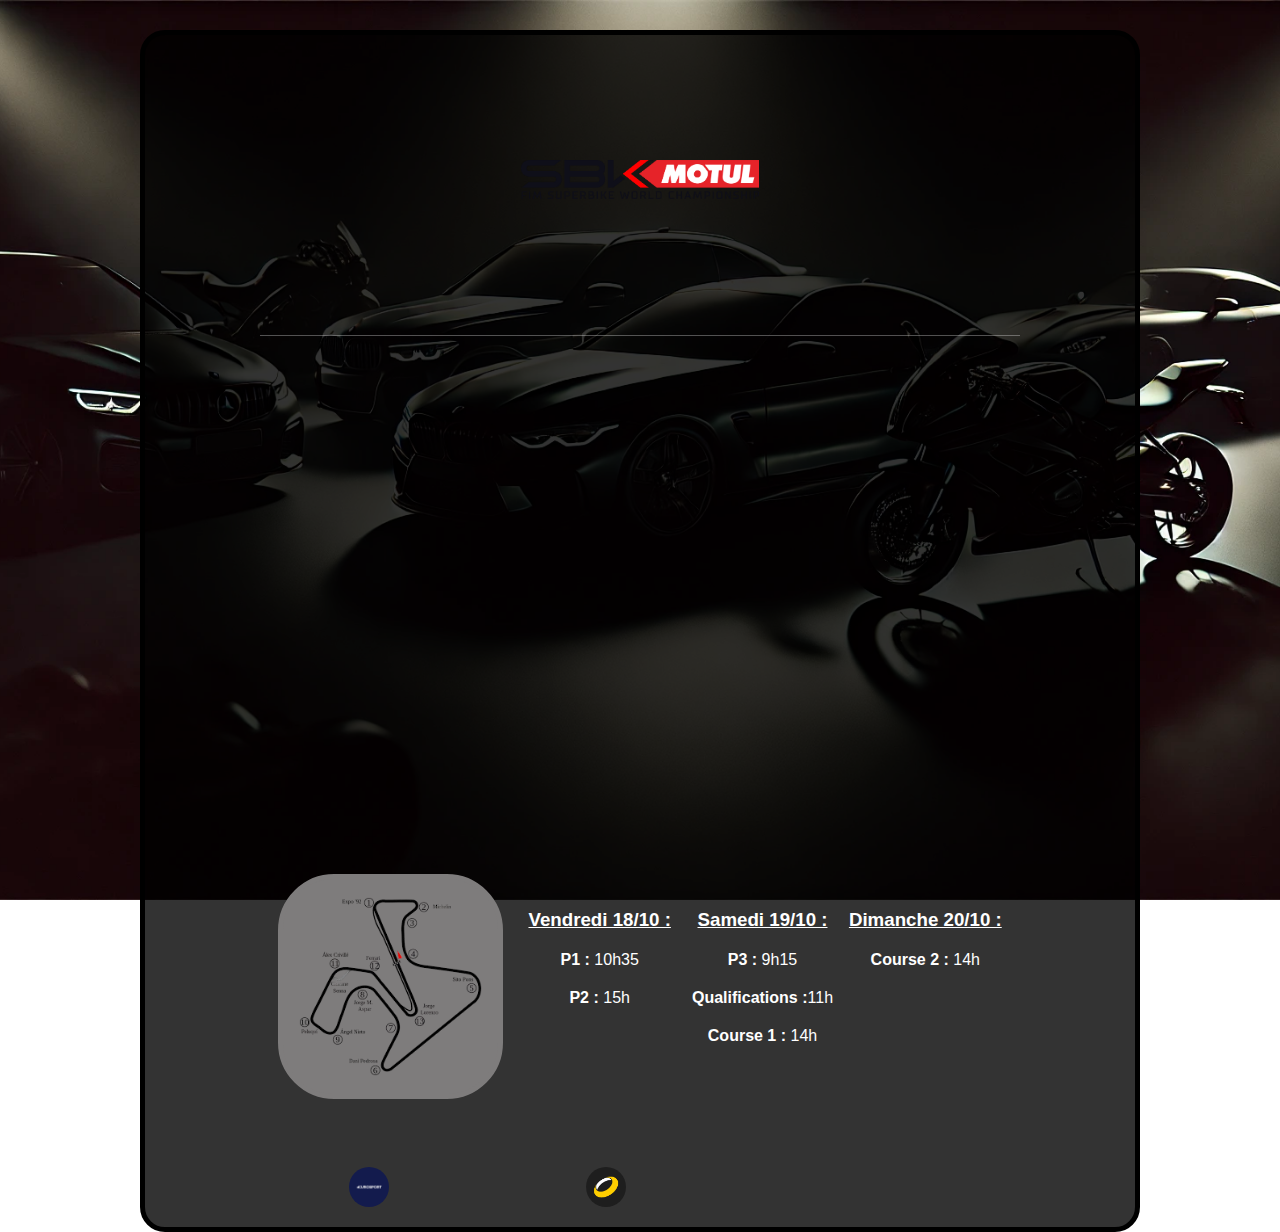
<file: DUARTE_Basile_Sport_Mecanique/Site Catalogue/HTML/SBK.html>
<!DOCTYPE html>
<html lang="fr">
  <head>
    <meta charset="UTF-8" />
    <meta name="viewport" content="width=device-width, initial-scale=1.0" />
    <title>Sport Méca | SBK</title>
    <link rel="stylesheet" href="../CSS/presentation.css" />
  </head>
  <body>
    <div class="container">
      <div class="image-section">
        <div class="image-SBK"></div>
      </div>
      <div class="underline"></div>

      <!-- Section principale avec texte et image/vidéo -->
      <div class="content">
        <div class="text-section">
          <h2>Découvrez la Superbike : L’Art de la Vitesse sur Route</h2>
          <p>
            Si vous êtes passionné par la puissance des motos et les duels à
            haute intensité, le Championnat du Monde Superbike est fait pour
            vous. Contrairement à la MotoGP, les Superbikes sont des machines
            dérivées de motos de série, mais poussées à leur extrême limite.
            Imaginez-vous au bord de la piste, observant ces bolides qui
            dévorent l'asphalte, leurs pilotes luttant pour chaque milliseconde
            dans des courses où chaque virage est une épreuve.
          </p>
          <p>
            Les pilotes de Superbike doivent dompter des machines de plus de 200
            chevaux, maniant la puissance brute avec finesse et précision. Sur
            des circuits mythiques comme Laguna Seca ou Phillip Island, chaque
            course est un spectacle intense où la maîtrise des freinages, des
            accélérations et des trajectoires est essentielle. Ici, la moindre
            erreur peut être fatale, et les batailles pour la victoire sont
            souvent disputées jusqu’au dernier virage.
          </p>
          <p>
            Les courses de Superbike sont synonymes de sensations fortes :
            dépassements spectaculaires, glissades maîtrisées et bagarres
            acharnées pour le podium. Avec des motos similaires à celles que
            vous pourriez croiser sur la route, le championnat Superbike est le
            pont parfait entre la moto de série et la compétition de haut
            niveau.
          </p>
          <p>
            Pour ceux qui recherchent une compétition intense, où la vitesse et
            la technique s’entremêlent, la Superbike est une expérience
            incontournable. Rejoignez cet univers captivant et découvrez le
            frisson des courses moto sur route à leur apogée !
          </p>
        </div>
      </div>

      <!-- Section du prochain GP -->
      <h2>Prochain Grand Prix</h2>
      <div class="wrapper">
        <div class="circuit_SBK">
          <h2>Espagne</h2>
        </div>
        <div class="session-info">
          <div>
            <h3><u>Vendredi 18/10 :</u></h3>
            <p><b>P1 :</b> 10h35</p>
            <p><b>P2 : </b>15h</p>
          </div>
          <div>
            <h3><u>Samedi 19/10 :</u></h3>
            <p><b>P3 :</b> 9h15</p>
            <p><b>Qualifications :</b>11h</p>
            <p><b>Course 1 :</b> 14h</p>
          </div>
          <div>
            <h3><u>Dimanche 20/10 :</u></h3>
            <p><b>Course 2 :</b> 14h</p>
          </div>
        </div>
      </div>

      <!-- Section des boutons en bas -->
      <div class="footer">
        <h2>Où regarder ?</h2>
        <div class="buttons">
          <a
            class="button eurosport"
            href="https://www.max.com/fr/fr/sports?utm_campaign=FR-EU-M1-EU-C7-EU-BAU-DR-W-AllSports-Undefined-240101-NA&utm_medium=referral&utm_source=eurosport.fr&utm_content=home-top-banner-subscribe"
            target="_blank"
          ></a>
          <p>A partir de 69,99€/an</p>
          <a
            class="button rtbf"
            href="https://auvio.rtbf.be/"
            target="_blank"
          ></a>
          <p>Gratuit / Nécessite un VPN Belgique</p>
        </div>
      </div>
    </div>
  </body>
</html>
</file>
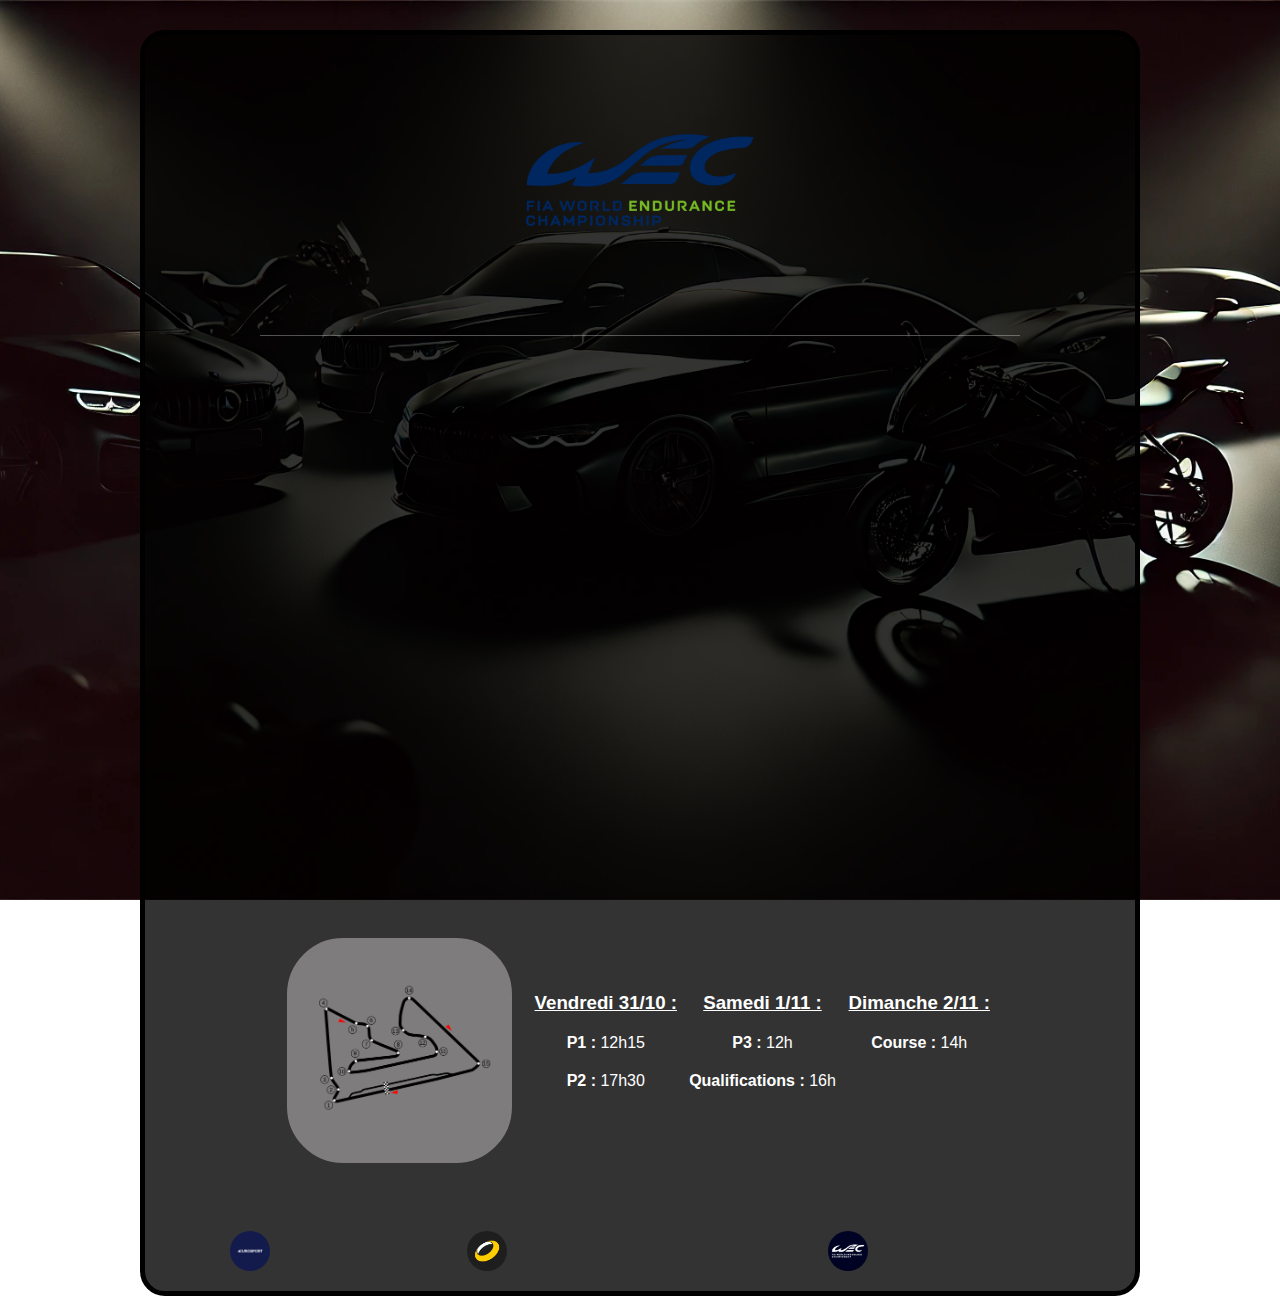
<file: DUARTE_Basile_Sport_Mecanique/Site Catalogue/HTML/WEC.html>
<!DOCTYPE html>
<html lang="fr">
  <head>
    <meta charset="UTF-8" />
    <meta name="viewport" content="width=device-width, initial-scale=1.0" />
    <title>Sport Méca | WEC</title>
    <link rel="stylesheet" href="../CSS/presentation.css" />
  </head>
  <body>
    <div class="container">
      <div class="image-section">
        <div class="image-wec"></div>
      </div>
      <div class="underline"></div>

      <!-- Section principale avec texte et image/vidéo -->
      <div class="content">
        <div class="text-section">
          <h2>
            Découvrez le WEC : L'Épreuve Ultime de Résistance et d'Endurance
          </h2>
          <p>
            Si vous êtes fasciné par la combinaison de vitesse, d'endurance et
            de stratégie, le Championnat du Monde d'Endurance (WEC) est fait
            pour vous ! Le WEC n'est pas une simple course, c'est un véritable
            marathon automobile où les pilotes, les machines et les équipes
            doivent tenir la distance. Imaginez-vous au cœur d'une course de 6,
            12 ou même 24 heures, où la tension est palpable à chaque tour de
            piste, et où chaque minute compte pour triompher.
          </p>
          <p>
            Les pilotes du WEC ne se contentent pas de rouler vite, ils doivent
            gérer la fatigue, les changements de conditions météorologiques et
            les aléas mécaniques tout en maintenant un rythme infernal. Que ce
            soit sur les circuits emblématiques comme celui du Mans ou sur des
            tracés internationaux, ces athlètes du volant allient concentration,
            précision et gestion de l'effort, pilotant des voitures
            ultra-performantes dans des courses qui repoussent les limites du
            possible.
          </p>
          <p>
            Chaque instant dans le WEC est un spectacle captivant : les
            dépassements audacieux, les batailles pour la position après
            plusieurs heures de course, et la tension qui monte à mesure que le
            chronomètre avance. Les arrêts aux stands sont cruciaux, où chaque
            seconde peut faire la différence entre la victoire et la défaite.
            C’est une épreuve où le travail d'équipe et la stratégie sont tout
            aussi importants que la performance des pilotes.
          </p>
          <p>
            Si vous cherchez une expérience automobile qui mêle vitesse,
            endurance et suspense, ne cherchez pas plus loin. Le WEC est une
            aventure unique où la résistance physique et mentale des pilotes est
            mise à rude épreuve. Plongez dans l’univers fascinant de
            l'endurance, et préparez-vous à vibrer pendant des heures de
            compétition intense !
          </p>
        </div>
      </div>

      <!-- Section du prochain GP -->
      <h2>Prochain Grand Prix</h2>
      <div class="wrapper">
        <div class="circuit_wec">
          <h2>Bahrain</h2>
        </div>
        <div class="session-info">
          <div>
            <h3><u>Vendredi 31/10 :</u></h3>
            <p><b>P1 :</b> 12h15</p>
            <p><b>P2 : </b>17h30</p>
          </div>
          <div>
            <h3><u>Samedi 1/11 :</u></h3>
            <p><b>P3 :</b> 12h</p>
            <p><b>Qualifications :</b> 16h</p>
          </div>
          <div>
            <h3><u>Dimanche 2/11 :</u></h3>
            <p><b>Course :</b> 14h</p>
          </div>
        </div>
      </div>

      <!-- Section des boutons en bas -->
      <div class="footer">
        <h2>Où regarder ?</h2>
        <div class="buttons">
          <a
            class="button eurosport"
            href="https://www.max.com/fr/fr/sports?utm_campaign=FR-EU-M1-EU-C7-EU-BAU-DR-W-AllSports-Undefined-240101-NA&utm_medium=referral&utm_source=eurosport.fr&utm_content=home-top-banner-subscribe"
            target="_blank"
          ></a>
          <p>A partir de 69,99€/an</p>
          <a
            class="button rtbf"
            href="https://auvio.rtbf.be/"
            target="_blank"
          ></a>
          <p>Gratuit / Nécessite un VPN Belgique</p>
          <a
            class="button wectv"
            href="https://fiawec.tv/page/63a492e0bede5b4e3b11e2e5"
            target="_blank"
          ></a>
          <p>A partir de 59.99€/an</p>
        </div>
      </div>
    </div>
  </body>
</html>
</file>
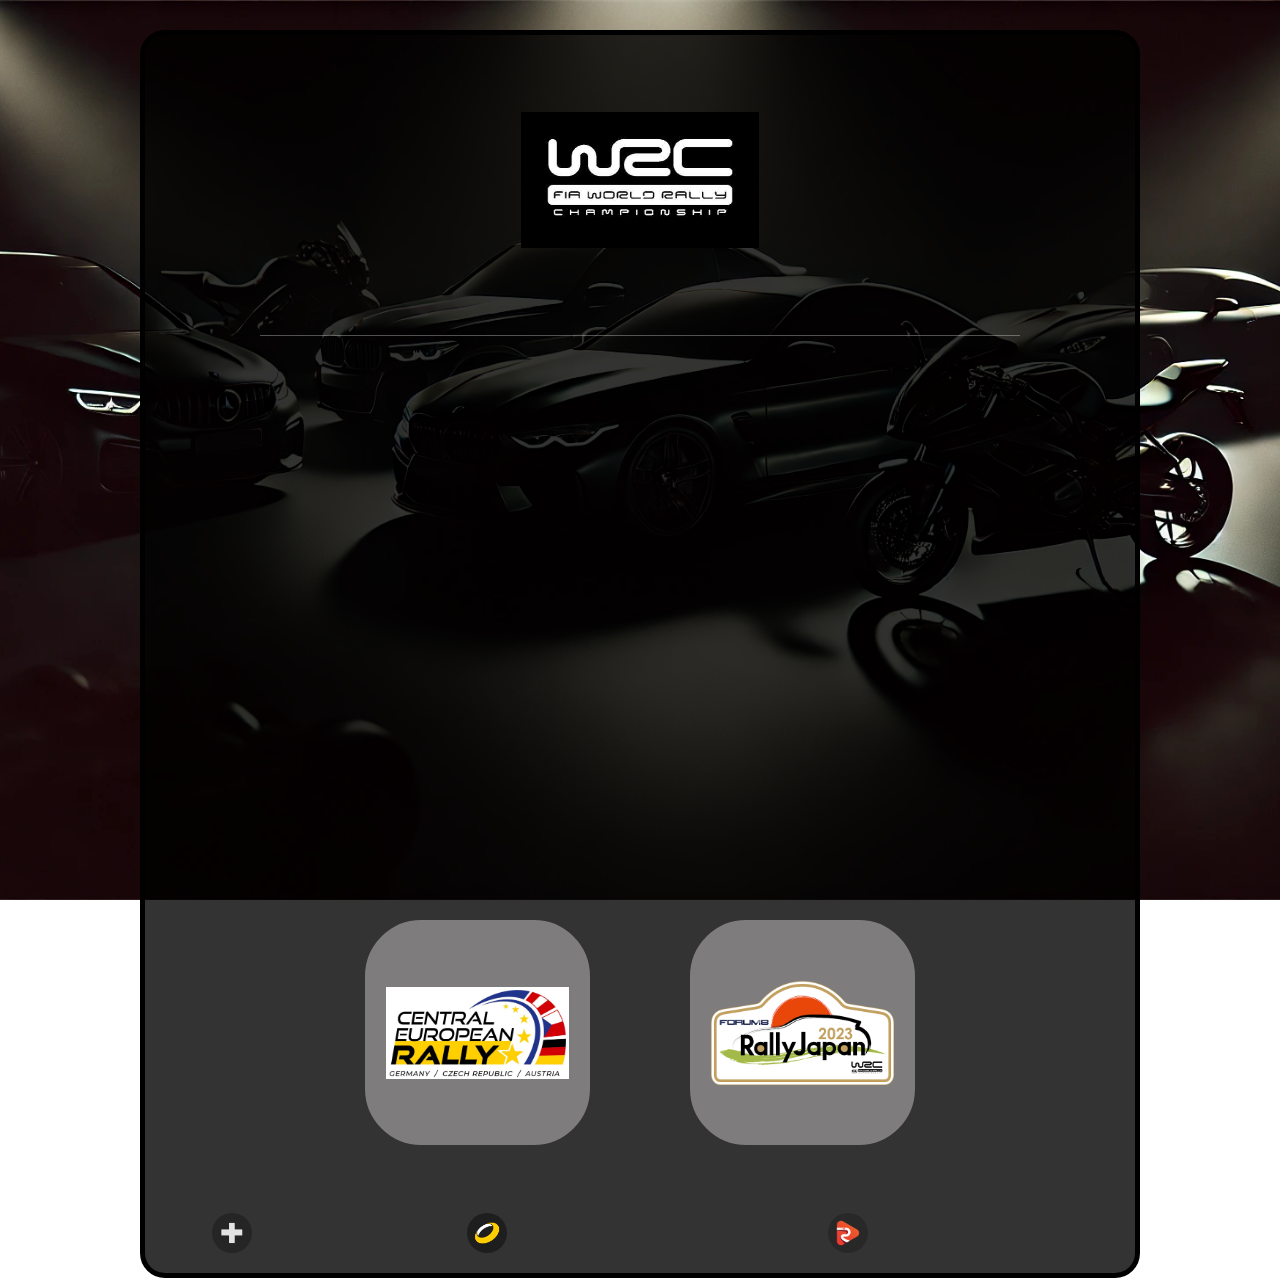
<file: DUARTE_Basile_Sport_Mecanique/Site Catalogue/HTML/WRC.html>
<!DOCTYPE html>
<html lang="fr">
  <head>
    <meta charset="UTF-8" />
    <meta name="viewport" content="width=device-width, initial-scale=1.0" />
    <title>Sport Méca | WRC</title>
    <link rel="stylesheet" href="../CSS/presentation.css" />
  </head>
  <body>
    <div class="container">
      <div class="image-section">
        <div class="image-wrc"></div>
      </div>
      <div class="underline"></div>

      <!-- Section principale avec texte et image/vidéo -->
      <div class="content">
        <div class="text-section">
          <h2>Découvrez le WRC : L'Art de la Conduite en Terrain Extrême</h2>
          <p>
            Si vous êtes passionné par les défis et l'adrénaline, le Championnat
            du Monde des Rallyes (WRC) est fait pour vous ! Bien plus qu'une
            simple compétition automobile, le rallye est une épreuve d'endurance
            et de maîtrise, où pilotes et copilotes affrontent des terrains
            variés et imprévisibles. Imaginez-vous en pleine nature, le
            rugissement des moteurs résonnant à travers les forêts, les
            montagnes et les plaines. Ici, chaque mètre parcouru est une
            bataille contre la route, le temps et les éléments.
          </p>
          <p>
            Les pilotes du WRC, véritables acrobates de la conduite, dominent
            des routes sinueuses à des vitesses impressionnantes, qu'il pleuve,
            qu'il neige ou sous un soleil de plomb. Ils repoussent les limites,
            maîtrisant chaque virage, chaque saut, chaque glissade avec une
            précision inouïe. Le rallye ne se résume pas à la vitesse pure, mais
            à l'habileté à négocier des terrains imprévisibles, parfois à la
            lisière du contrôle.
          </p>
          <p>
            Que vous soyez au bord d'une spéciale dans une forêt isolée ou
            devant votre écran, le WRC promet des moments palpitants. Les sauts
            spectaculaires, les dérapages contrôlés et les manœuvres audacieuses
            vous tiendront en haleine à chaque instant. Chaque étape est une
            nouvelle aventure, un nouveau défi pour les pilotes, et un pur
            plaisir pour les spectateurs en quête d'émotions fortes.
          </p>
          <p>
            Alors, préparez-vous à plonger dans l'univers fascinant du rallye,
            où la nature sauvage, la technique et la passion s'entremêlent. Le
            WRC vous offre une expérience inégalée, où chaque course est une
            nouvelle épopée. Rejoignez l'aventure et laissez-vous captiver par
            le frisson du rallye !
          </p>
        </div>
      </div>

      <!-- Section du prochain GP -->
      <h2>Prochains Rallyes</h2>
      <div class="wrapper">
        <div class="rallye"><h2>Rallye d'Europe Centrale</h2></div>
        <div class="rallye2"><h2>Rallye du Japon</h2></div>
      </div>
      <!-- Section des boutons en bas -->
      <div class="footer">
        <h2>Où regarder ?</h2>
        <div class="buttons">
          <a
            class="button canalPlus"
            href="https://boutique.canalplus.com/?sc_intcmp=MYCANAL:WEB:HEADER:STORE"
            target="_blank"
          ></a>
          <p>A partir de 34,99€/mois</p>
          <a
            class="button rtbf"
            href="https://auvio.rtbf.be/"
            target="_blank"
          ></a>
          <p>Gratuit / Nécessite un VPN Belgique</p>
          <a
            class="button wrc"
            href="https://www.rally.tv/getting-started"
            target="_blank"
          ></a>
          <p>A partir de 10.99€/mois</p>
        </div>
      </div>
    </div>
  </body>
</html>
</file>
<file: DUARTE_Basile_Sport_Mecanique/Site Catalogue/CSS/styles.css>
/* Réinitialisation des marges et paddings */
* {
  margin: 0;
  padding: 0;
  box-sizing: border-box;
}

body {
  font-family: Arial, sans-serif;
  background-image: url("../Images/background.webp");
  background-size: cover;
  background-position: center center;
  background-repeat: no-repeat;
  background-attachment: fixed;
  background-color: #000;
  display: flex;
  justify-content: center;
  align-items: flex-start;
  height: 100vh;
  padding-top: 10px;
  color: white;
}

h1 {
  text-align: center;
  margin-bottom: 10px;
}

.container {
  width: 100%;
  max-width: 1000px;
  padding: 20px;
  position: relative;
}

.header {
  display: flex;
  justify-content: center;
  align-items: center;
  gap: 20px;
  position: relative;
}

.problem {
  position: fixed;
  top: 20px;
  right: 20px;
  padding: 10px 20px;
  border-radius: 20px;
  background-color: #ff3333;
  color: white;
  border: none;
  font-size: 16px;
  font-weight: bold;
  cursor: pointer;
  transition: background-color 0.3s ease, transform 0.3s ease;
  z-index: 1000; /* S'assure que le bouton reste toujours au-dessus */
}

.problem:hover {
  background-color: #cc0000;
  transform: scale(1.05);
}

.underline {
  width: 80%;
  height: 2px;
  background-color: rgba(255, 255, 255, 0.5);
  margin: 20px auto;
}

.cards {
  display: flex;
  justify-content: center;
  gap: 40px;
  margin-top: 5%;
  flex-wrap: wrap;
}

.card1, .card2 {
  width: 450px;
  height: 650px;
  border-radius: 20px;
  display: flex;
  justify-content: center;
  align-items: center;
  background-position: center;
  background-size: cover;
  transition: transform 0.3s ease, box-shadow 0.3s ease;
  position: relative;
  cursor: pointer; /* Ajoute un curseur cliquable */
}

.card1 {
  background-image: url('../Images/cars-background.webp');
}

.card2 {
  background-image: url('../Images/background-moto.webp');
}

.card1:hover, .card2:hover {
  transform: scale(1.05);
  box-shadow: 0 15px 25px rgba(0, 0, 0, 0.4);
}

.cards a {
  display: block; /* Rend le lien cliquable sur toute la carte */
  width: 100%;
  height: 100%;
  text-align: center; /* Centre le texte */
  text-decoration: none;
  position: relative;
}

.cards a span {
  font-family: "Jura", sans-serif;
  font-size: 32px;
  font-weight: bold;
  color: white;
  padding: 10px 20px;
  background-color: rgba(0, 0, 0, 0.5);
  border-radius: 10px;
  position: absolute;
  bottom: 30px;
}

.card1:hover a span {
  color: #ff3333;
}

.card2:hover a span {
  color: #3399ff;
}

/* Responsive Design: Écrans de moins de 768px (tablettes et mobiles) */
@media (max-width: 768px) {
  .cards {
    flex-direction: column;
    gap: 20px;
  }

  .card1, .card2 {
    width: 100%;
    height: 500px;
  }

  h1 {
    font-size: 29px;
  }

  .problem {
    top: 10px;
    right: 10px;
    font-size: 14px;
  }

  .cards a span {
    font-size: 24px;
  }
}

/* Responsive Design: Écrans de moins de 480px (mobiles) */
@media (max-width: 480px) {
  .container {
    padding: 10px;
  }

  .problem {
    font-size: 29px;
    padding: 5px 10px;
  }

  h1 {
    font-size: 26px;
  }

  .cards a span {
    font-size: 19px;
  }

  .card1, .card2 {
    height: 400px;
  }
}
</file>
<file: DUARTE_Basile_Sport_Mecanique/Site Catalogue/CSS/style-auto-moto.css>
/* Styles globaux */
* {
    margin: 0;
    padding: 0;
    box-sizing: border-box;
}

body {
    font-family: Arial, sans-serif;
    background-image: url('../Images/background.webp');
    background-size: cover;
    background-repeat: no-repeat;
    background-position: center;
    display: flex;
    flex-direction: column;
    justify-content: center;
    align-items: center;
    min-height: 100vh; /* Utilisation de min-height pour une meilleure réactivité */
    color: white;
}

/* Onglets de l'en-tête */
.header {
    background-color: rgba(0, 0, 0, 0.3);
    position: fixed;
    top: 0;
    width: 100%;
    text-align: center;
    padding: 10px 0;
    z-index: 10; /* Assure que l'en-tête est au-dessus des cartes */
}

.tabs {
    display: flex;
    justify-content: center;
    align-items: center;
}

.accueil {
    margin-right: 20px;
    width: 50px;
    height: 50px;
    background-image: url('../Images/accueil-removebg-preview.png');
    background-size: cover;
    background-position: center;
    background-repeat: no-repeat;
}

.tab {
    font-size: 35px;
    color: white;
    padding: 10px 20px;
    cursor: pointer;
}

.tab.active {
    color: red;
}

.tab.active1 {
    color: blue;
}

.divider {
    color: white;
    margin: 0 10px;
    font-size: 18px;
}

.underline {
    width: 50%;
    height: 1px;
    background-color: #ffffff50;
    margin: 10px auto;
}

/* Carrousel */
.carousel {
    position: relative;
    width: 80vw;  /* Réduit la largeur du carrousel */
    max-width: 800px; /* Largeur maximale */
    height: 80vh;  /* Réduit la hauteur du carrousel */
    max-height:700px;
    margin-top: 100px; /* Assure qu'il y a suffisamment d'espace pour l'en-tête */
    overflow: hidden; 
    display: flex;
    justify-content: center;
    align-items: center;
}

input[type="radio"] {
    display: none;
}

/* Conteneur slides */
.slides {
    height: 90%; /* Réduit la hauteur des slides */
    display: flex;
    width: 100%;
    transition: transform 0.5s ease; 
}

/* Chaque slide */
.slide {
    display: flex;
    width: 100%; /* Réduit la largeur des slides */
    flex-shrink: 0;
    justify-content: center;
    align-items: center;
    position: relative;
    transition: transform 0.3s ease, box-shadow 0.3s ease;
    margin-bottom: 20px;
}

/* Carousel items */
.item {
    width: 80%; /* Réduit la largeur des cartes */
    height: 100%; /* Réduit la hauteur des cartes */
    background-color: grey;
    border-radius: 20px;
    display: flex;
    flex-direction: column; /* Change la direction pour empiler le titre et le contenu */
    justify-content: flex-end; /* Positionner le contenu en bas */
    font-size: 24px;
    cursor: pointer;
    transition: transform 0.3s ease, box-shadow 0.3s ease;
    text-decoration: none; /* Supprime le soulignement */
    color: inherit; /* Hérite de la couleur du parent */
    position: relative; /* Position pour les titres */
    z-index: 1; /* Assure que les cartes sont en dessous de l'en-tête */
}

.item h3 {
    font-size: 24px; /* Réduit la taille du titre */
    font-weight: bold; /* Gras */
    color: white; /* Couleur du titre */
    margin: 20px; /* Ajoute un espacement pour que le titre soit à l'intérieur de la carte */
    text-shadow: 0 2px 4px rgba(0, 0, 0, 0.7); /* Ombre pour le titre */
}

/* Effet gonflé au survol des slides */
.slide:hover {
    transform: scale(1.05);
    box-shadow: 0 10px 25px rgba(0, 0, 0, 0.3);
}

.arrow {
    font-size: 30px; /* Augmente la taille des flèches */
    color: white; /* Couleur des flèches */
    cursor: pointer;
    position: absolute;
    top: 50%; /* Centré verticalement */
    transform: translateY(-50%);
    z-index: 2; /* Assure que les flèches sont au-dessus */
    padding: 15px; /* Espace autour des flèches */
    background: rgba(0, 0, 0, 0.8); /* Fond sombre pour les flèches */
    border-radius: 50%; /* Flèches arrondies */
    box-shadow: 0 4px 10px rgba(0, 0, 0, 0.5); /* Ombre pour un effet de profondeur */
    transition: background 0.3s; /* Transition pour le survol */
}

.arrow:hover {
    background: rgba(255, 255, 255, 0.7); /* Changement de couleur au survol */
    color: black; /* Change la couleur de l'icône au survol */
}

/* Position des flèches */
.arrow.left {
    left: 20px; /* Positionne à gauche */
}

.arrow.right {
    right: 20px; /* Positionne à droite */
}

/* Mouvement des slides voitures */
#slide1:checked ~ .slides {
    transform: translateX(0); 
}

#slide2:checked ~ .slides {
    transform: translateX(-100%); 
}

#slide3:checked ~ .slides {
    transform: translateX(-200%);
}

#slide4:checked ~ .slides {
    transform: translateX(-300%); 
}

#slide5:checked ~ .slides {
    transform: translateX(-400%); 
}

#slide6:checked ~ .slides {
    transform: translateX(-500%); 
}

/* Mouvement des slides motos */
#slide7:checked ~ .slides {
    transform: translateX(0); 
}

#slide8:checked ~ .slides {
    transform: translateX(-100%); 
}

#slide9:checked ~ .slides {
    transform: translateX(-200%);
}

/* Images des slides voiture */
.slide1 {
    background-image: url('../Images/f1-item.jpg');
    background-size: cover;
    background-repeat: no-repeat;
    background-position: center;
}

.slide2 {
    background-image: url('../Images/WRC-item.jpg');
    background-size: cover;
    background-repeat: no-repeat;
    background-position: 40%;
}

.slide3 {
    background-image: url('../Images/wec-item.jpg');
    background-size: cover;
    background-repeat: no-repeat;
    background-position: 40%;
}

.slide4 {
    background-image: url('../Images/IMSA-item.jpg');
    background-size: cover;
    background-repeat: no-repeat;
    background-position: center;
}

.slide5 {
    background-image: url('../Images/NASCAR-item.jpg');
    background-size: cover;
    background-repeat: no-repeat;
    background-position: center;
}

.slide6 {
    background-image: url('../Images/indycar-item.jpg');
    background-size: cover;
    background-repeat: no-repeat;
    background-position: 20%;
}

/* Images des slides motos */
.slide7 {
    background-image: url('../Images/motoGP-item.jpg');
    background-size: cover;
    background-repeat: no-repeat;
    background-position: center;
}

.slide8 {
    background-image: url('../Images/SBK_item.jpg');
    background-size: cover;
    background-repeat: no-repeat;
    background-position: 40%;
}

.slide9 {
    background-image: url('../Images/MXGP-item.jpg');
    background-size: cover;
    background-repeat: no-repeat;
    background-position: 75%;
}



/* Pour les écrans de 768px et moins */
@media (max-width: 768px) {
    .carousel {
        width: 90vw; /* Réduit la largeur du carrousel */
        height: 60vh; /* Permet aux cartes de s'ajuster automatiquement */
        margin-top: 100px; /* Ajuste le margin supérieur */
    }

    .slide, .item {
        width: 100%; /* Les slides prennent toute la largeur */
        height: auto; /* Ajuste la hauteur automatiquement */
    }

    .item {
        font-size: 18px; /* Réduit la taille de la police */
        padding: 10px; /* Ajoute un peu de padding */
    }

    .arrow {
        font-size: 36px; /* Réduit la taille des flèches */
        padding: 10px; /* Ajoute un padding autour des flèches */
    }
}

/* Pour les écrans de 480px et moins */
@media (max-width: 480px) {
    .header {
        font-size: 20px; /* Réduit la taille de la police de l'en-tête */
    }

    .item {
        font-size: 16px; /* Réduit encore plus la taille de la police */
    }

    .arrow {
        font-size: 28px; /* Réduit la taille des flèches pour les petits écrans */
        padding: 5px; /* Réduit le padding autour des flèches */
    }

    .carousel {
        margin-top: 80px; /* Réduit le margin supérieur pour les petits écrans */
    }

    .item h3 {
        font-size: 16px;
    }
    
    .slide3{
        background-position:center 20px;
    }
}
</file>
<file: DUARTE_Basile_Sport_Mecanique/Site Catalogue/CSS/presentation.css>
* {
  margin: 0;
  padding: 0;
  box-sizing: border-box;
}

body {
  font-family: Arial, sans-serif;
  background-image: url("../Images/background.webp");
  background-size: cover;
  background-position: center;
  background-repeat: no-repeat;
  background-attachment: fixed; /* Fixe l'image de fond */
  display: flex;
  justify-content: center;
  align-items: flex-start;
  height: 100vh;
  padding-top: 10px;
  animation: fadeIn 1.5s ease-in-out;
}


@keyframes fadeIn {
  0% {
    opacity: 0;
  }
  100% {
    opacity: 1;
  }
}

h2 {
  text-align: center;
  color: white;
  margin: 10px auto;
  opacity: 0;
  animation: slideIn 1s forwards;
}

p {
  text-align: center; /* Centre tous les paragraphes */
  color: white;
}

@keyframes slideIn {
  0% {
    transform: translateY(-20px);
    opacity: 0;
  }
  100% {
    transform: translateY(0);
    opacity: 1;
  }
}

.container {
  width: 100%;
  max-width: 1000px;
  margin-top: 20px;
  padding: 20px;
  border: 5px solid black;
  border-radius: 25px;
  background-color: rgba(0, 0, 0, 0.8);
  background-position: center;
  transition: transform 0.3s ease;
  text-align: center;
  display: flex;
  flex-direction: column;
  justify-content: center;
  align-items: center;
}

.container:hover {
  transform: scale(1.05);
}

.underline {
  width: 80%;
  height: 1px;
  background-color: #ffffff50;
  margin: 10px auto;
}

.wrapper {
  display: flex;
  justify-content: space-around;
  margin-top: 20px;
  align-items: center;
}

.circuit_f1 {
  width: 25vh;
  height: 25vh;
  border: 5px solid rgb(126, 124, 124);
  border-radius: 25%;
  background-color: rgb(126, 124, 124);
  background-image: url('../Images/Austin_circuit.svg.png');
  background-position: center;
  background-repeat: no-repeat;
  background-size: 85%;
}

.rallye {
  width: 30vh;
  height: 25vh;
  border: 5px solid rgb(126, 124, 124);
  border-radius: 25%;
  background-color: rgb(126, 124, 124);
  background-image: url('../Images/Central_European_rally_Logo.jpg');
  background-position: center;
  background-repeat: no-repeat;
  background-size: 85%;
}

.rallye2 {
  margin-left: 100px;
  width: 30vh;
  height: 25vh;
  border: 5px solid rgb(126, 124, 124);
  border-radius: 25%;
  background-color: rgb(126, 124, 124);
  background-image: url('../Images/plaque_japon.png');
  background-position: center;
  background-repeat: no-repeat;
  background-size: 85%;
}

.circuit_wec {
  width: 25vh;
  height: 25vh;
  border: 5px solid rgb(126, 124, 124);
  border-radius: 25%;
  background-color: rgb(126, 124, 124);
  background-image: url('../Images/Circuit_Bahrain.svg.png');
  background-position: center;
  background-repeat: no-repeat;
  background-size: 85%;
}

.circuit_imsa {
  width: 25vh;
  height: 25vh;
  border: 5px solid rgb(126, 124, 124);
  border-radius: 25%;
  background-color: rgb(126, 124, 124);
  background-image: url('../Images/Road_Atlanta_track_map.svg');
  background-position: center;
  background-repeat: no-repeat;
  background-size: 85%;
}

.circuit_NASCAR {
  width: 25vh;
  height: 25vh;
  border: 5px solid rgb(126, 124, 124);
  border-radius: 25%;
  background-color: rgb(126, 124, 124);
  background-image: url('../Images/Charlotte_Motor_Speedway_diagram.svg');
  background-position: center;
  background-repeat: no-repeat;
  background-size: 85%;
}

.circuit_motogp {
  width: 25vh;
  height: 25vh;
  border: 5px solid rgb(126, 124, 124);
  border-radius: 25%;
  background-color: rgb(126, 124, 124);
  background-image: url('../Images/philip_island-removebg-preview.png');
  background-position: center;
  background-repeat: no-repeat;
  background-size: 85%;
}

.circuit_SBK{
  width: 25vh;
  height: 25vh;
  border: 5px solid rgb(126, 124, 124);
  border-radius: 25%;
  background-color: rgb(126, 124, 124);
  background-image: url('../Images/images-removebg-preview.png');
  background-position: center;
  background-repeat: no-repeat;
  background-size: 85%;
}


.circuit_f1, .rallye, .rallye2, .circuit-wec, .circuit_imsa, .circuit_NASCAR, .circuit_motogp, .circuit_SBK h2{
  margin-top:0px;
  width: 25vh;
  height: 25vh;
  border: 5px solid rgb(126, 124, 124);
  border-radius: 25%;
  background-color: rgb(126, 124, 124);
  background-position: center;
  background-repeat: no-repeat;
  background-size: 85%;
  animation: pulse 2s infinite ease-in-out;
  transition: transform 0.3s ease;
}

@keyframes pulse {
  0% {
    transform: scale(1);
  }
  50% {
    transform: scale(1.05);
  }
  100% {
    transform: scale(1);
  }
}

.circuit_f1:hover, .rallye:hover, .rallye2:hover, .circuit_wec:hover, .circuit_imsa:hover, .circuit_NASCAR:hover, .circuit_motogp:hover, .circuit_SBK:hover{
  transform: scale(1.1);
}

.session-info {
  display: grid;
  grid-template-columns: repeat(3, 1fr); /* Trois colonnes pour chaque jour */
  gap: 10px;
  text-align: center;
  color: white;
  margin-left:20px;
}

.session-info h3 {
  margin-bottom: 5px;
}

.session-info p{
  margin-top: 20px;
  margin-bottom: 20px;
}

.content {
  display: flex;
  justify-content: space-between;
  margin-bottom: 30px;
}

.text-section {
  display: flex;
  flex-direction: column;
  justify-content: center;
  align-items: center;
  margin-left:15%;
  width: 70%;
  height:-20%;
  text-align: center; /* Centre le texte horizontalement */
  padding: 20px;
}

.text-section p {
  color: white;
  text-align: center;
  opacity: 0;
  animation: fadeInText 2s ease-in forwards;
}

@keyframes fadeInText {
  0% {
    opacity: 0;
  }
  100% {
    opacity: 1;
  }
}

.image-section {
  width: 100%;
  height: 250px; /* Ajuste cette hauteur selon la taille de ton image */
  display: flex;
  justify-content: center; /* Centre l'image horizontalement */
  align-items: center; /* Centre l'image verticalement */
  margin-bottom: 20px;
}
.image-f1 {
  width: 100%;
  height: 150px;
  background-image: url("../Images/F1.svg.png");
  background-size: 25%;
  background-repeat: no-repeat;
  background-position: center;
}

.image-wrc {
  width: 100%;
  height: 150px;
  background-image: url("../Images/WRC-logo.jpg");
  background-size: 25%;
  background-repeat: no-repeat;
  background-position: center;
}

.image-wec {
  width: 100%;
  height: 150px;
  background-image: url("../Images/FIA_WEC_Logo_2019.svg.png");
  background-size: 25%;
  background-repeat: no-repeat;
  background-position: center;
}

.image-imsa {
  width: 100%;
  height: 150px;
  background-image: url("../Images/International_Motor_Sports_Association-Logo.wine.png");
  background-size: 25%;
  background-repeat: no-repeat;
  background-position: center;
}

.image-NASCAR{
    width: 100%;
    height: 150px;
    background-image: url("../Images/NASCAR.png");
    background-size: 25%;
    background-repeat: no-repeat;
    background-position: center;
}

.image-indycar{
  width: 100%;
  height: 150px;
  background-image: url("../Images/INDYCAR_logo.png");
  background-size: 25%;
  background-repeat: no-repeat;
  background-position: center;
}

.image-motogp{
  width: 100%;
  height: 150px;
  background-image: url("../Images/Moto_Gp_logo.svg.png");
  background-size: 25%;
  background-repeat: no-repeat;
  background-position: center;
}

.image-SBK{
  width: 100%;
  height: 150px;
  background-image: url("../Images/SBK_Motul_Landscape_Full-Colour_RGB_OnLight.png");
  background-size: 25%;
  background-repeat: no-repeat;
  background-position: center;
}

.image-MXGP{
  width: 100%;
  height: 150px;
  background-image: url("../Images/mxgp_1.png");
  background-size: 25%;
  background-repeat: no-repeat;
  background-position: center;
}



.image-f1, .image-wrc, .image-wec, .image-imsa, .image-NASCAR, .image-indycar, .image-motogp, .image-SBK, .image-MXGP{
  width: 100%;
  height: 150px;
  background-size: 25%;
  background-repeat: no-repeat;
  background-position: center;
  transition: transform 0.3s ease;
}

.image-f1:hover, .image-wrc:hover, .image-wec:hover, .image-imsa:hover, .image-NASCAR:hover, .image-indycar:hover, .image-motogp:hover, .image-SBK:hover, .image-MXGP:hover {
  transform: scale(1.1);
}

.footer {
  text-align: center;
  margin-top: 20px;
}

.footer p {
  color: white;
  font-size: 18px;
  margin-bottom: 10px;
  opacity: 0;
  animation: fadeInFooter 1.5s forwards;
}

@keyframes fadeInFooter {
  0% {
    opacity: 0;
  }
  100% {
    opacity: 1;
  }
}

.buttons {
  display: flex;
  flex-direction: row;
  align-items: center;
  justify-content: center;
  gap: 15px;
}

.button {
  width: 40px;
  height: 40px;
  border-radius: 50%;
  transition: transform 0.3s ease;
}

.button:hover {
  transform: rotate(360deg);
}

.button.canalPlus, .button.rtbf, .button.f1tv, .button.wrc, .button.wectv, .button.eurosport, .button.imsatv, .button.automoto {
  background-position: center;
  background-repeat: no-repeat;
  background-size: cover;
}

.button.canalPlus{
  background-image: url("../Images/canal+.jpg");
  background-position: center;
  background-repeat: no-repeat;
  background-size: cover;
}

.button.rtbf {
  background-image: url("../Images/unnamed.png");
  background-position: center;
  background-repeat: no-repeat;
  background-size: cover;
}

.button.f1tv {
  background-image: url("../Images/31xqvr1KuxL.png");
  background-position: center;
  background-repeat: no-repeat;
  background-size: cover;
}

.button.wrc {
  background-image: url("../Images/rallytv.webp");
  background-position: center;
  background-repeat: no-repeat;
  background-size: cover;
}

.button.wectv{
  background-image: url("../Images/wectv.png");
  background-position: center;
  background-repeat: no-repeat;
  background-size: cover;
}

.button.eurosport{
  background-image: url("../Images/eurosport.png");
  background-position: center;
  background-repeat: no-repeat;
  background-size: cover;
}

.button.imsatv{
  background-image: url("../Images/imsatv.webp");
  background-position: 70%;
  background-repeat: no-repeat;
  background-size: cover;
}

.button.automoto{
    background-image: url("../Images/automoto.jpg");
    background-position: 70%;
    background-repeat: no-repeat;
    background-size: cover;
}
</file>
<file: DUARTE_Basile_Sport_Mecanique/Site Catalogue/CSS/formulaire.css>
body {
  font-family: Arial, sans-serif;
  background-image: url("../Images/background.webp");
  background-size: cover;
  background-position: center;
  background-repeat: no-repeat;
  display: flex;
  justify-content: center; /* Centre horizontalement */
  align-items: flex-start; /* Aligne le conteneur en haut */
  height: 100vh;
  padding-top: 10px; /* Ajoute un peu d'espace en haut pour le conteneur */
}

h1 {
  text-align: center;
  color: white;
  margin: 10px auto;
}

.container {
  width: 100%;
  max-width: 1000px;
  margin-top: 5px;
  padding: 20px;
}

.header {
  display: flex;
  justify-content: center;
}

.accueil {
  margin-right: 20px;
  width: 50px;
  height: 50px;
  background-image: url("../Images/accueil-removebg-preview.png");
  background-size: cover;
  background-position: center;
  background-repeat: no-repeat;
}

.underline {
  width: 80%;
  height: 1px;
  background-color: #ffffff50;
  margin: 10px auto;
}

.contact-form {
  background: rgba(255, 255, 255, 0.1); /* Fond semi-transparent */
  padding: 20px;
  border-radius: 10px;
  margin-top: 20px;
  box-shadow: 0 4px 6px rgba(0, 0, 0, 0.3);
}

.form-group {
  display: flex;
  flex-direction: column;
  margin-bottom: 15px;
}

.form-group label {
  color: white;
  margin-bottom: 5px;
  font-weight: bold;
}

.form-group input,
.form-group textarea {
  padding: 10px;
  border: none;
  border-radius: 5px;
  font-size: 16px;
}

.form-group input::placeholder,
.form-group textarea::placeholder {
  color: #ccc;
}

.form-group input:focus,
.form-group textarea:focus {
  outline: none;
  box-shadow: 0 0 5px rgba(255, 255, 255, 0.7);
}

.btn-submit {
  width: 100%;
  padding: 12px;
  background-color: #ff4c4c;
  border: none;
  border-radius: 5px;
  color: white;
  font-size: 18px;
  cursor: pointer;
  transition: background-color 0.3s ease;
}

.btn-submit:hover {
  background-color: #ff1a1a;
}
.mess_generique {
  color: white;
  border: 5px solid black;
  border-radius: 25px;
  background-color: black;
}

.mess_generique p{
  text-align: center;
}
/* Responsive Design */
@media (max-width: 600px) {
  .contact-form {
    padding: 15px;
  }

  .btn-submit {
    font-size: 16px;
    padding: 10px;
  }
}
</file>
